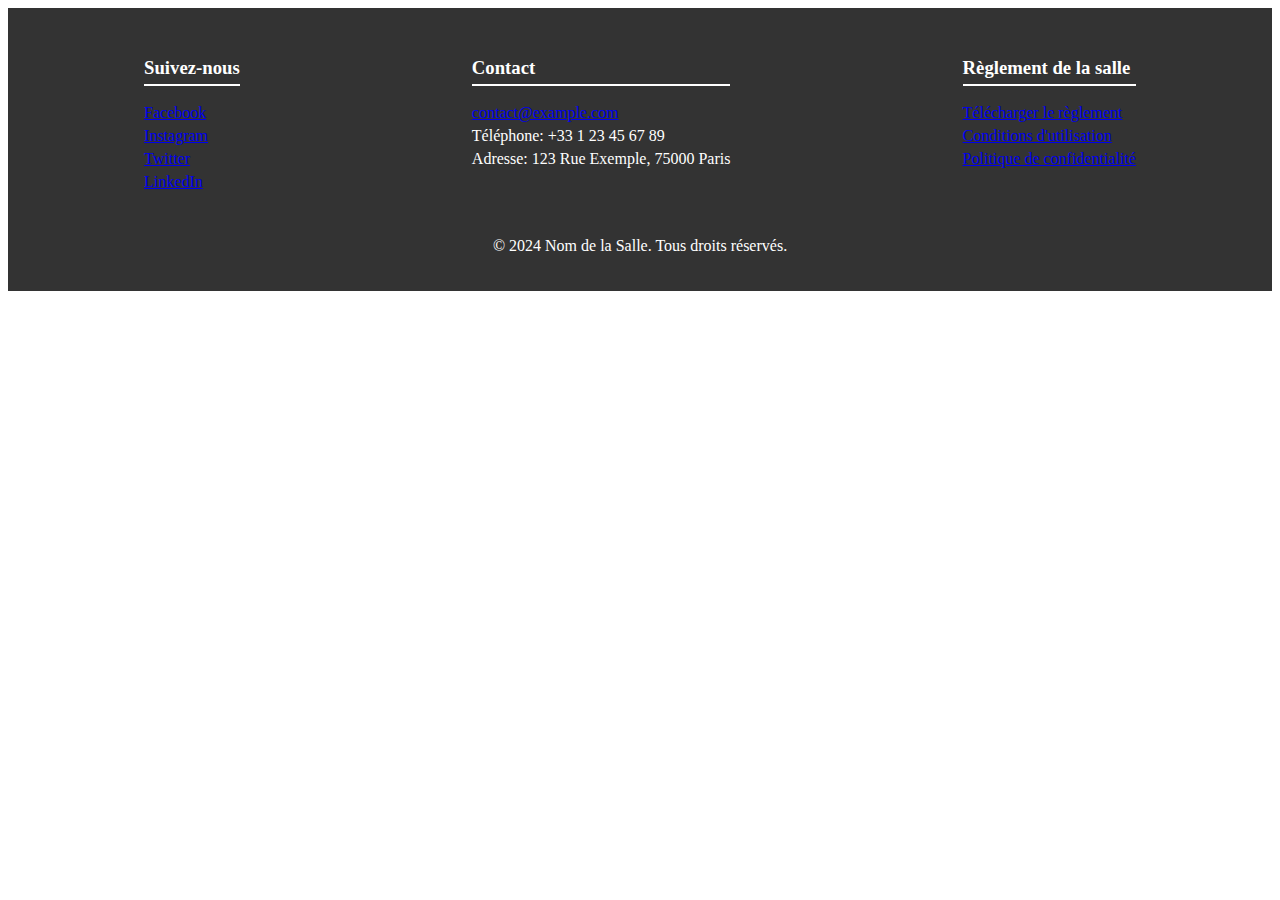
<file: test/index.html>
<!DOCTYPE html>
<html lang="fr">
<head>
    <meta charset="UTF-8">
    <meta name="viewport" content="width=device-width, initial-scale=1.0">
    <link rel="icon" type="image/png" href="../img/sound-on-logo.png" />
    <title>Repas et Boissons - Salle de Concert</title>
    <link rel="stylesheet" href="style.css">
</head>
<footer>
  <div class="footer-container">
      <div class="social-media">
          <h3>Suivez-nous</h3>
          <ul>
              <li><a href="https://www.facebook.com" target="_blank">Facebook</a></li>
              <li><a href="https://www.instagram.com" target="_blank">Instagram</a></li>
              <li><a href="https://www.twitter.com" target="_blank">Twitter</a></li>
              <li><a href="https://www.linkedin.com" target="_blank">LinkedIn</a></li>
          </ul>
      </div>
      
      <div class="contact-info">
          <h3>Contact</h3>
          <ul>
              <li><a href="mailto:contact@example.com">contact@example.com</a></li>
              <li>Téléphone: +33 1 23 45 67 89</li>
              <li>Adresse: 123 Rue Exemple, 75000 Paris</li>
          </ul>
      </div>
      
      <div class="rules">
          <h3>Règlement de la salle</h3>
          <ul>
              <li><a href="reglement.pdf" target="_blank">Télécharger le règlement</a></li>
              <li><a href="#conditions">Conditions d'utilisation</a></li>
              <li><a href="#politique">Politique de confidentialité</a></li>
          </ul>
      </div>
  </div>
  <div class="footer-bottom">
      <p>&copy; 2024 Nom de la Salle. Tous droits réservés.</p>
  </div>
</footer>
</file>
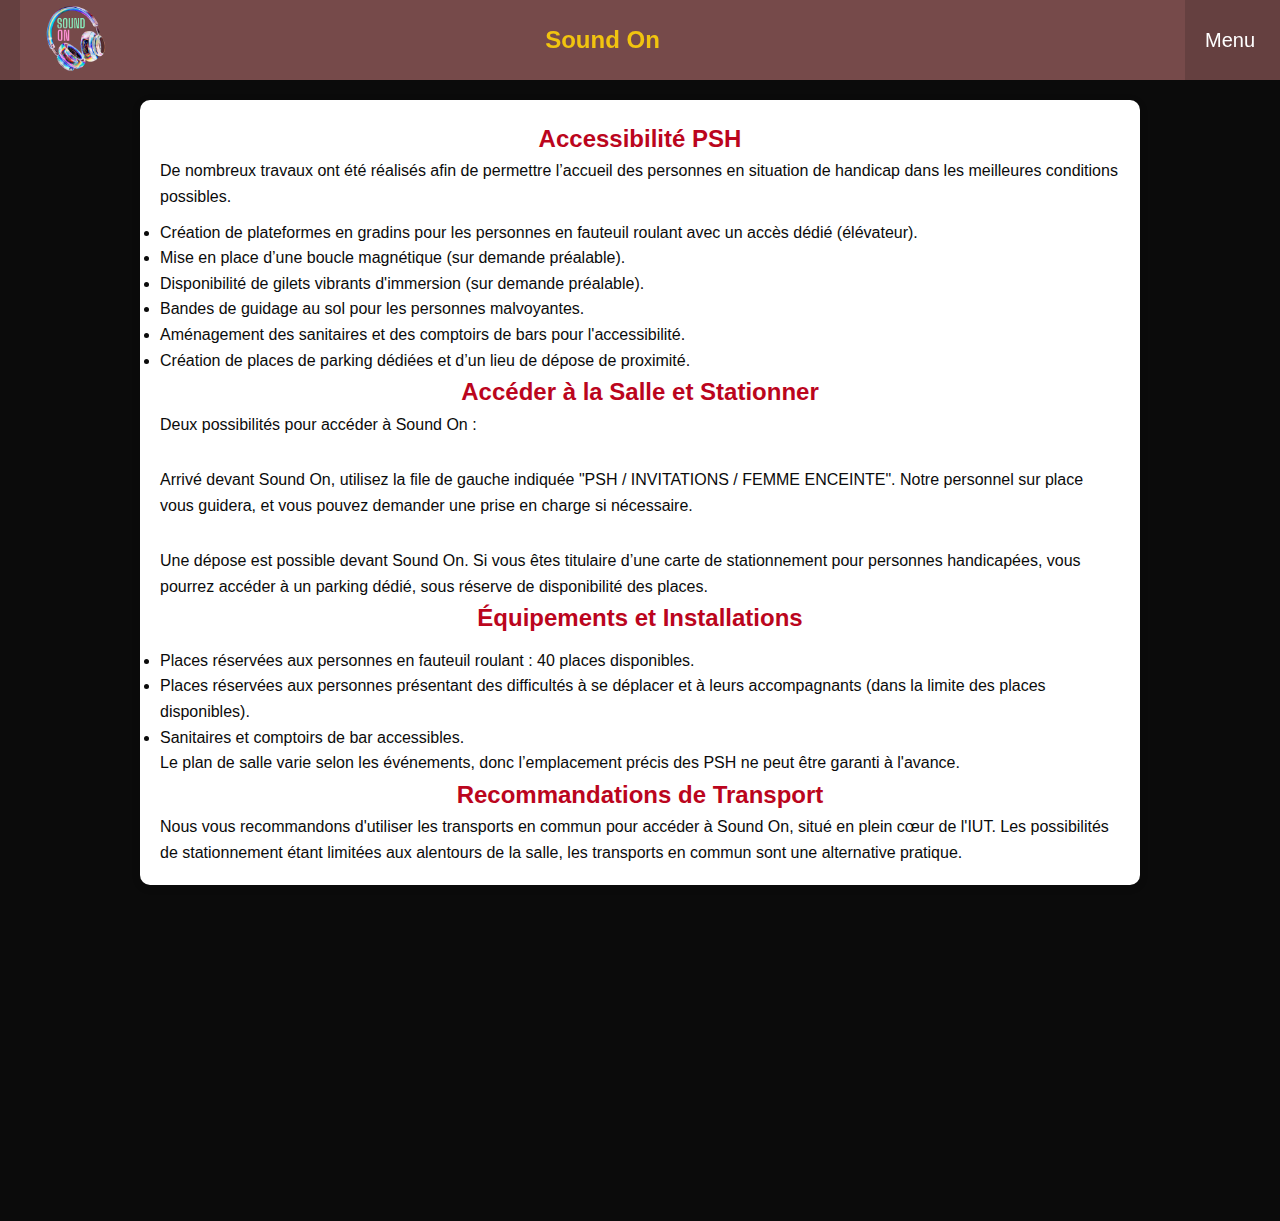
<file: acces/accessibilite-psh.html>
<!DOCTYPE html>
<html lang="fr">
<head>
    <meta charset="UTF-8">
    <meta name="viewport" content="width=device-width, initial-scale=1.0">
    <link rel="icon" type="image/png" href="../img/sound-on-logo.png" />
    <title>Accéder à la Salle</title>
    <link rel="stylesheet" href="../styles/styles-psh.css">
</head>
<body>
    <header class="top-bar">
        <div class="top-bar">
            <div class="logo">
                <a href="index.html">
                    <img src="../img/sound-on-logo.png" alt="SoundOn Logo" id="logo" data-height-percentage="88" />
                </a>
            </div>
            <div class="site-name">
                <h1>Sound On</h1>
            </div>
        </div>
        <div class="navbar">
            <span class="menu-icon" onclick="toggleNav()">Menu</span>
        </div>
        <div id="mySidenav" class="sidenav">
            <a href="javascript:void(0)" class="closebtn" onclick="toggleNav()">&times;</a>
            <div class="category">
                <a href="../index.html" class="category-link">Acceuil</a>
            </div>
            <div class="category">
                <a href="../prog/prog.html" class="category-link">Programmation</a>
                <span class="category-toggle" onclick="toggleSubmenu('submenu1')">▼</span>
                <div id="submenu1" class="submenu">
                    <a href="../prog/prog/cousin_machin.html">-> Cousin Machin</a>
                    <a href="../prog/prog/indochine.html">-> Indochine</a>
                </div>
            </div>
        
            <!-- Catégorie 2 -->
            <div class="category">
                <a href="../salle/acceder_salle.html" class="category-link">Accéder à la salle</a>
            </div>
        
            <!-- Catégorie 3 -->
            <div class="category">
                <a href="accessibilite-psh.html" class="category-link">Accessibilité</a>
            </div>

            <!-- Catégorie 4 -->
            <div class="category">
                <a href="../food/food.html" class="category-link">Food & Bar</a>
            </div>

            <!-- Catégorie 5 -->
            <div class="category">
                <a href="../pdf/reglement.pdf" target="_blank" class="category-link">Réglements</a>
            </div>

            <!-- Catégorie 6 -->
            <div class="category">
                <a href="../contact/contact.html" class="category-link">Contacts</a>
            </div>
        </div>      
    </header>

    <main class="container">
        <!-- Section des informations d'accessibilité -->
        <section class="accessibility-section">
            <h2>Accessibilité PSH</h2>
            <p>De nombreux travaux ont été réalisés afin de permettre l’accueil des personnes en situation de handicap dans les meilleures conditions possibles.</p>
            <ul>
                <li>Création de plateformes en gradins pour les personnes en fauteuil roulant avec un accès dédié (élévateur).</li>
                <li>Mise en place d’une boucle magnétique (sur demande préalable).</li>
                <li>Disponibilité de gilets vibrants d'immersion (sur demande préalable).</li>
                <li>Bandes de guidage au sol pour les personnes malvoyantes.</li>
                <li>Aménagement des sanitaires et des comptoirs de bars pour l'accessibilité.</li>
                <li>Création de places de parking dédiées et d’un lieu de dépose de proximité.</li>
            </ul>
        </section>

        <!-- Section des informations sur l'accès à la salle et le stationnement -->
        <section class="parking-section">
            <h2>Accéder à la Salle et Stationner</h2>
            <p>Deux possibilités pour accéder à Sound On :</p>
            <h3>Accès piéton :</h3>
            <p>Arrivé devant Sound On, utilisez la file de gauche indiquée "PSH / INVITATIONS / FEMME ENCEINTE". Notre personnel sur place vous guidera, et vous pouvez demander une prise en charge si nécessaire.</p>
            
            <h3>Accès par véhicule :</h3>
            <p>Une dépose est possible devant Sound On. Si vous êtes titulaire d’une carte de stationnement pour personnes handicapées, vous pourrez accéder à un parking dédié, sous réserve de disponibilité des places.</p>
        </section>

        <!-- Section des équipements et installations -->
        <section class="equipment-section">
            <h2>Équipements et Installations</h2>
            <ul>
                <li>Places réservées aux personnes en fauteuil roulant : 40 places disponibles.</li>
                <li>Places réservées aux personnes présentant des difficultés à se déplacer et à leurs accompagnants (dans la limite des places disponibles).</li>
                <li>Sanitaires et comptoirs de bar accessibles.</li>
            </ul>
            <p>Le plan de salle varie selon les événements, donc l’emplacement précis des PSH ne peut être garanti à l'avance.</p>
        </section>

        <!-- Section des recommandations de transport -->
        <section class="transport-section">
            <h2>Recommandations de Transport</h2>
            <p>Nous vous recommandons d'utiliser les transports en commun pour accéder à Sound On, situé en plein cœur de l'IUT. Les possibilités de stationnement étant limitées aux alentours de la salle, les transports en commun sont une alternative pratique.</p>
        </section>
    </main>

    <footer>
        <div class="footer-container">
            <div class="social-media">
                <h3>Suivez-nous</h3>
                <ul>
                    <li><a href="https://www.facebook.com" target="_blank">Facebook</a></li>
                    <li><a href="https://www.instagram.com" target="_blank">Instagram</a></li>
                    <li><a href="https://www.tik-tok.com" target="_blank">Tik Tok</a></li>
                </ul>
            </div>
            
            <div class="contact-info">
                <h3>Contact</h3>
                <ul>
                    <li><a href="mailto:contact@SoundOn.fr">contact@SoundON.fr</a></li>
                    <li>Téléphone:  03 68 09 80 80</li>
                    <li>Adresse: 16 Rue de l'Université, 62307 Lens</li>
                </ul>
            </div>
            
            <div class="rules">
                <h3>Liens Utiles</h3>
                <ul>
                    <li><a href="pdf/reglement.pdf" target="_blank">Reglement de la Salle</a></li>
                    <li><a href="contact/contact.html">Nous Contacter</a></li>
                    <li><a href="#politique">FAQ</a></li>
                    <li><a href="#politique">Mentions Légales</a></li>
                </ul>
            </div>
        </div>
        <div class="footer-bottom">
            <p>&copy; 2024 Sound On. Tous droits réservés.</p>
            <p>&copy; Lucas Ternel, Manon Drumez, Nathan Roelofs, Ethan Morel</p>
        </div>
    </footer>
    <script src="../code.js"></script>
</body>
</html>
</file>
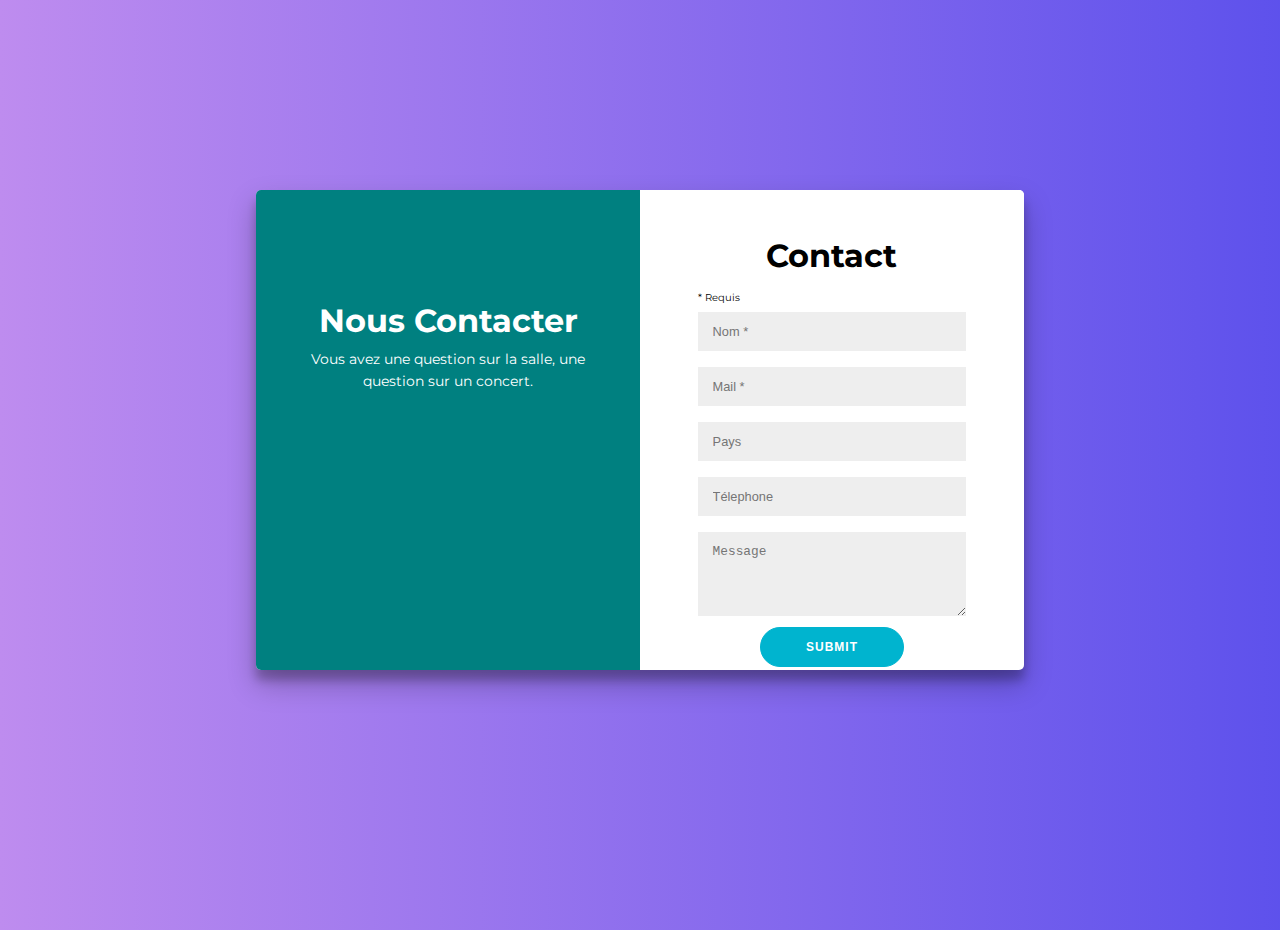
<file: contact/contact.html>
<!DOCTYPE html>
<html lang="fr">
<head>
    <meta charset="UTF-8">
    <meta name="viewport" content="width=device-width, initial-scale=1.0">
    <link rel="icon" type="image/png" href="img/sound-on-logo.png" />
    <title>Sound On</title>
    <link rel="stylesheet" href="../styles/style-contact.css">
</head>

<div class="container">
    <div class="form-container">
      <div class="left-container">
        <div class="left-inner-container">
        <h2>Nous Contacter</h2>
        <p>Vous avez une question sur la salle, une question sur un concert.</p>
      </div>
        </div>
      <div class="right-container">
        <div class="right-inner-container">
          <form action="#">
              <h2 class="lg-view">Contact</h2>
        <h2 class="sm-view">Let's Chat</h2>
             <p>* Requis</p>
              <div class="social-container">
                  <a href="#" class="social"><i class="fab fa-facebook-f"></i></a>
                  <a href="#" class="social"><i class="fab fa-google-plus-g"></i></a>
                  <a href="#" class="social"><i class="fab fa-linkedin-in"></i></a>
              </div>
            <input type="text" placeholder="Nom *"  />
            <input type="email" placeholder="Mail *" />
            <input type="text" placeholder="Pays" />
            <input type="phone" placeholder="Télephone" />
                <textarea rows="4" placeholder="Message"></textarea>
                <button onclick="window.location.href='../index.html';">Submit</button>
            </form>
        </div>
      </div>
      </div>
    </div>
</file>
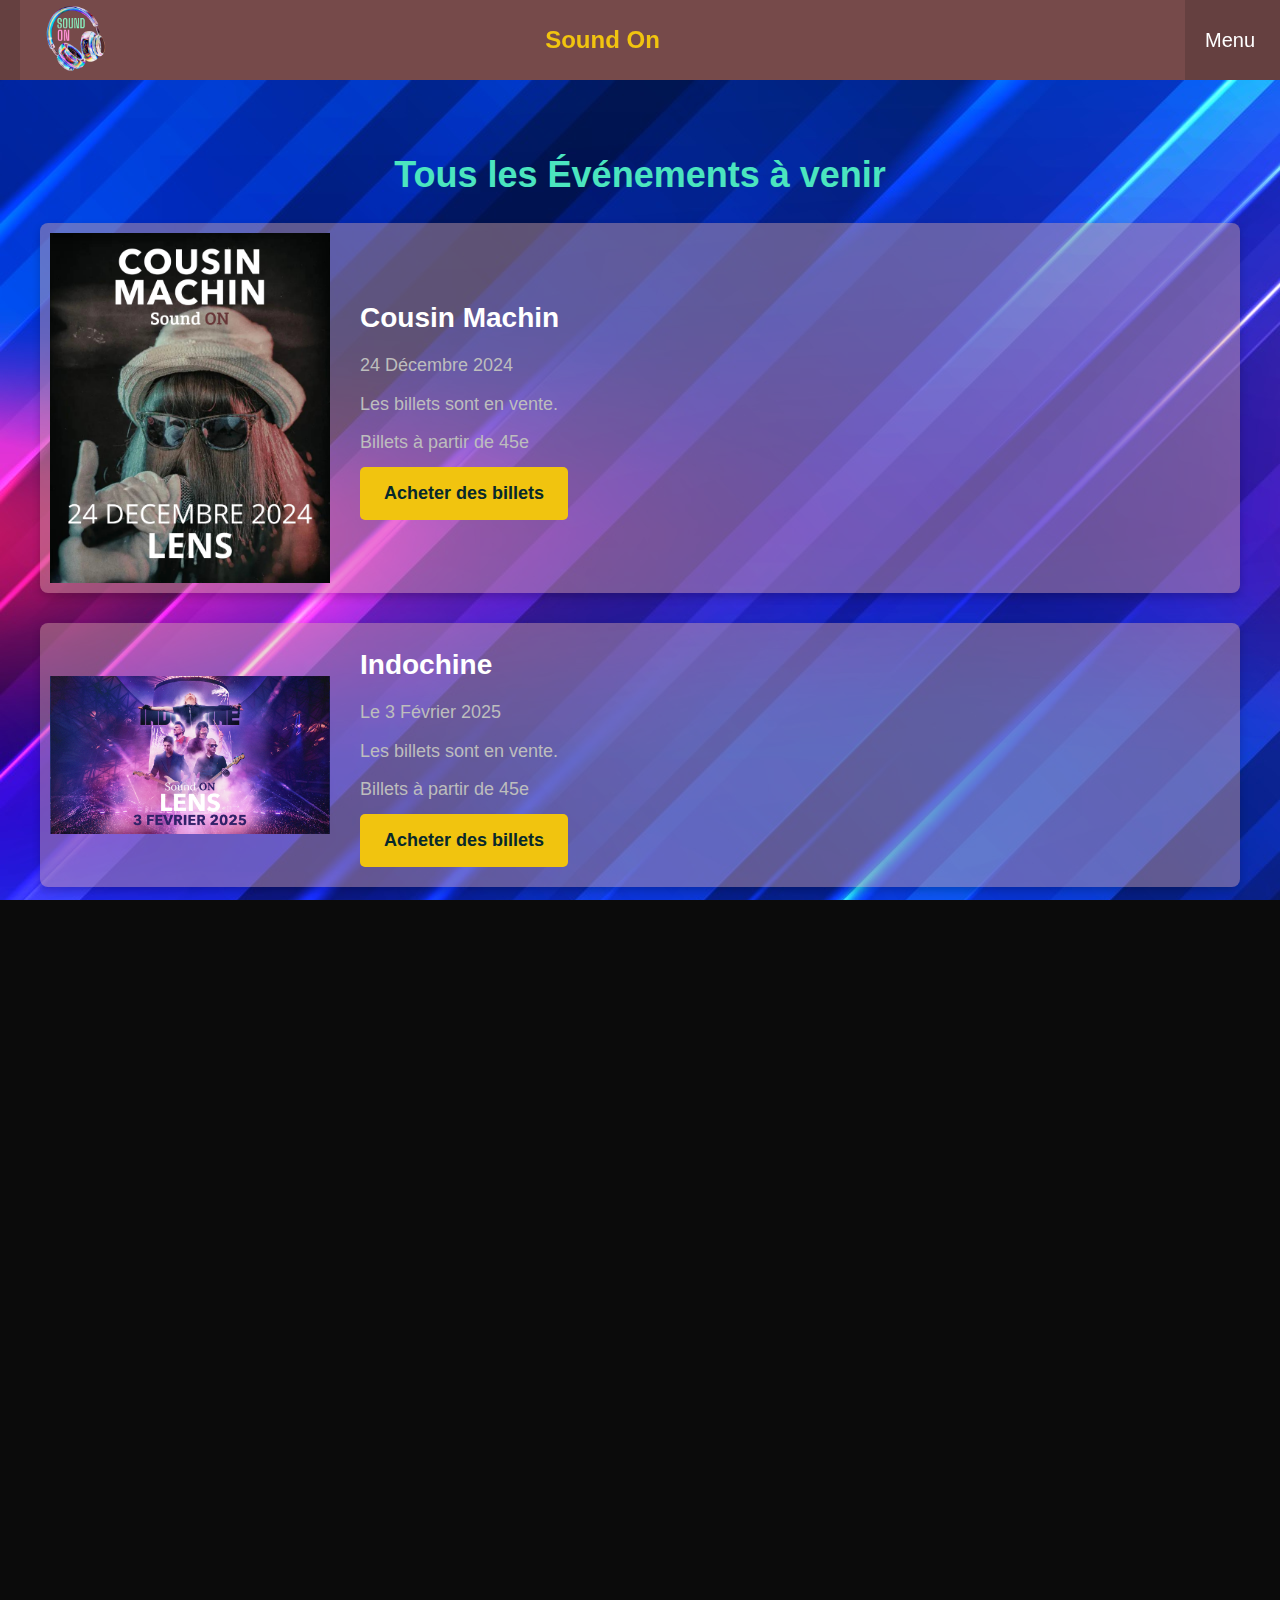
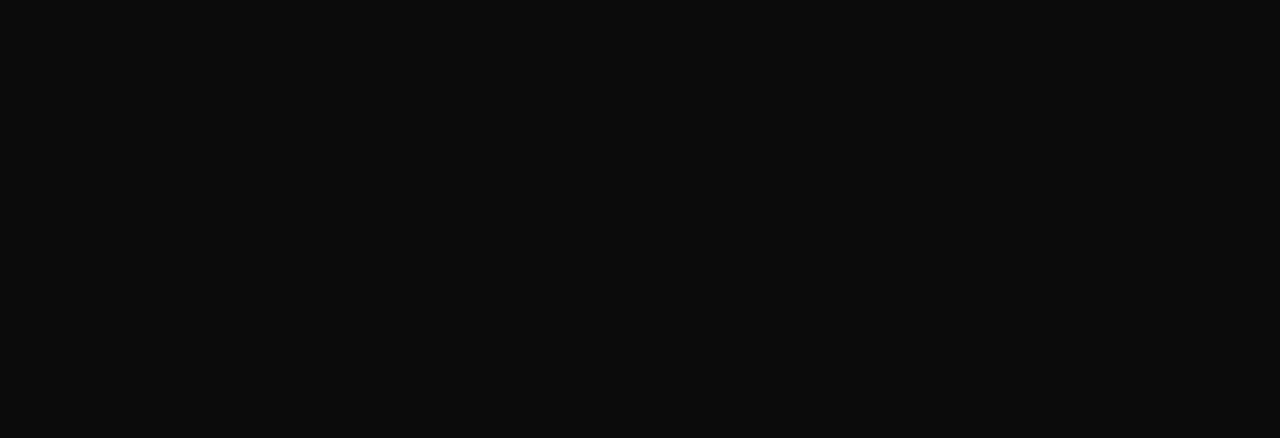
<file: prog/prog.html>
<!DOCTYPE html>
<html lang="fr">
<head>
    <meta charset="UTF-8">
    <meta name="viewport" content="width=device-width, initial-scale=1.0">
    <link rel="icon" type="image/png" href="../img/icon.png" />
    <title>Toute la programmation</title>
    <link rel="stylesheet" href="../styles/style.css">
</head>
<body>
    <header class="top-bar">
        <div class="top-bar">
            <div class="logo">
                <a href="../index.html">
                    <img src="../img/sound-on-logo.png" alt="SoundOn Logo" id="logo" data-height-percentage="88" />
                </a>
            </div>
            <div class="site-name">
                <h1>Sound On</h1>
            </div>
        </div>
        <div class="navbar">
            <span class="menu-icon" onclick="toggleNav()">Menu</span>
        </div>
        <div id="mySidenav" class="sidenav">
            <a href="javascript:void(0)" class="closebtn" onclick="toggleNav()">&times;</a>
            <div class="category">
                <a href="../index.html" class="category-link">Acceuil</a>
            </div>
            <div class="category">
                <a href="../prog/prog.html" class="category-link">Programmation</a>
                <span class="category-toggle" onclick="toggleSubmenu('submenu1')">▼</span>
                <div id="submenu1" class="submenu">
                    <a href="../prog/prog/cousin_machin.html">-> Cousin Machin</a>
                    <a href="../prog/prog/indochine.html">-> Indochine</a>
                </div>
            </div>
        
            <!-- Catégorie 2 -->
            <div class="category">
                <a href="../salle/acceder_salle.html" class="category-link">Accéder à la salle</a>
            </div>
        
            <!-- Catégorie 3 -->
            <div class="category">
                <a href="../acces/accessibilite-psh.html" class="category-link">Accessibilité</a>
            </div>

            <!-- Catégorie 4 -->
            <div class="category">
                <a href="../food/food.html" class="category-link">Food & Bar</a>
            </div>

            <!-- Catégorie 5 -->
            <div class="category">
                <a href="../pdf/reglement.pdf" target="_blank" class="category-link">Réglements</a>
            </div>

            <!-- Catégorie 6 -->
            <div class="category">
                <a href="../contact/contact.html" class="category-link">Contacts</a>
            </div>
        </div>      
    </header>   
    <main>

        <!-- Section des événements à venir -->
        <section class="upcoming-events">
            <br><h2>Tous les Événements à venir</h2>
            <div class="event">
                <div class="event-image">
                    <img src="../img/image3.jpeg" alt="Cousin Machin">
                </div>
                <div class="event-info">
                    <h3>Cousin Machin</h3>
                    <p>24 Décembre 2024</p>
                    <p>Les billets sont en vente.</p>
                    <p>Billets à partir de 45e</p>
                    <a href="prog/cousin_machin.html" class="btn">Acheter des billets</a>
                </div>
            </div>
            <div class="event">
                <div class="event-image">
                    <img src="../img/image1.png" alt="Indochine">
                </div>
                <div class="event-info">
                    <h3>Indochine</h3>
                    <p>Le 3 Février 2025</p>
                    <p>Les billets sont en vente.</p>
                    <p>Billets à partir de 45e</p>
                    <a href="prog/indochine.html" class="btn">Acheter des billets</a>
                </div>
            </div>
            <div class="event annule">
                <div class="event-image">
                    <img src="../img/image0.png" alt="Dua Lipa">
                </div>
                <div class="event-info">
                    <h3>Dua Lipa</h3>
                    <p>Le 15 Février 2025</p>
                    <p>Mise en vente des billets le 15 Novembre 2024.</p>
                    <a href="" class="btn">CONCERT ANNULE</a>
                </div>
            </div>
            <div class="event">
                <div class="event-image">
                    <img src="../img/pg.png" alt="Pierre Garnier">
                </div>
                <div class="event-info">
                    <h3>Pierre Garnier</h3>
                    <p>Le 2 Juin 2025</p>
                    <p>Mise en vente des billets le 10 Janvier 2025.</p>
                    <a href="#" class="btn">Acheter des billets</a>
                </div>
            </div>
            <div class="event">
                <div class="event-image">
                    <img src="../img/1.PNG" alt="Imagine Dragons">
                </div>
                <div class="event-info">
                    <h3>Imagine Dragons</h3>
                    <p>Le 23 Juillet 2025</p>
                    <p>Mise en vente des billets le 10 Janvier 2025.</p>
                    <a href="#" class="btn">Acheter des billets</a>
                </div>
            </div>
        </section>

    </main>
    
    <!-- Pied de page -->
    <footer>
        <div class="footer-container">
            <div class="social-media">
                <h3>Suivez-nous</h3>
                <ul>
                    <li><a href="https://www.facebook.com" target="_blank">Facebook</a></li>
                    <li><a href="https://www.instagram.com" target="_blank">Instagram</a></li>
                    <li><a href="https://www.tik-tok.com" target="_blank">Tik Tok</a></li>
                </ul>
            </div>
            
            <div class="contact-info">
                <h3>Contact</h3>
                <ul>
                    <li><a href="mailto:contact@SoundOn.fr">contact@SoundON.fr</a></li>
                    <li>Téléphone: 03 68 09 80 80</li>
                    <li>Adresse: 16 Rue de l'Université, 62307 Lens</li>
                </ul>
            </div>
            
            <div class="rules">
                <h3>Liens Utiles</h3>
                <ul>
                    <li><a href="../pdf/reglement.pdf" target="_blank">Reglement de la Salle</a></li>
                    <li><a href="../contact/contact.html">Nous Contacter</a></li>
                    <li><a href="#">FAQ</a></li>
                    <li><a href="#">Mentions Légales</a></li>
                </ul>
            </div>
        </div>
        <div class="footer-bottom">
            <p>&copy; 2024 Sound On. Tous droits réservés.</p>
            <p>&copy; Lucas Ternel, Manon Drumez, Nathan Roelofs, Ethan Morel</p>
        </div>
    </footer>
    <script src="../code.js"></script>
</body>
</html>
</file>
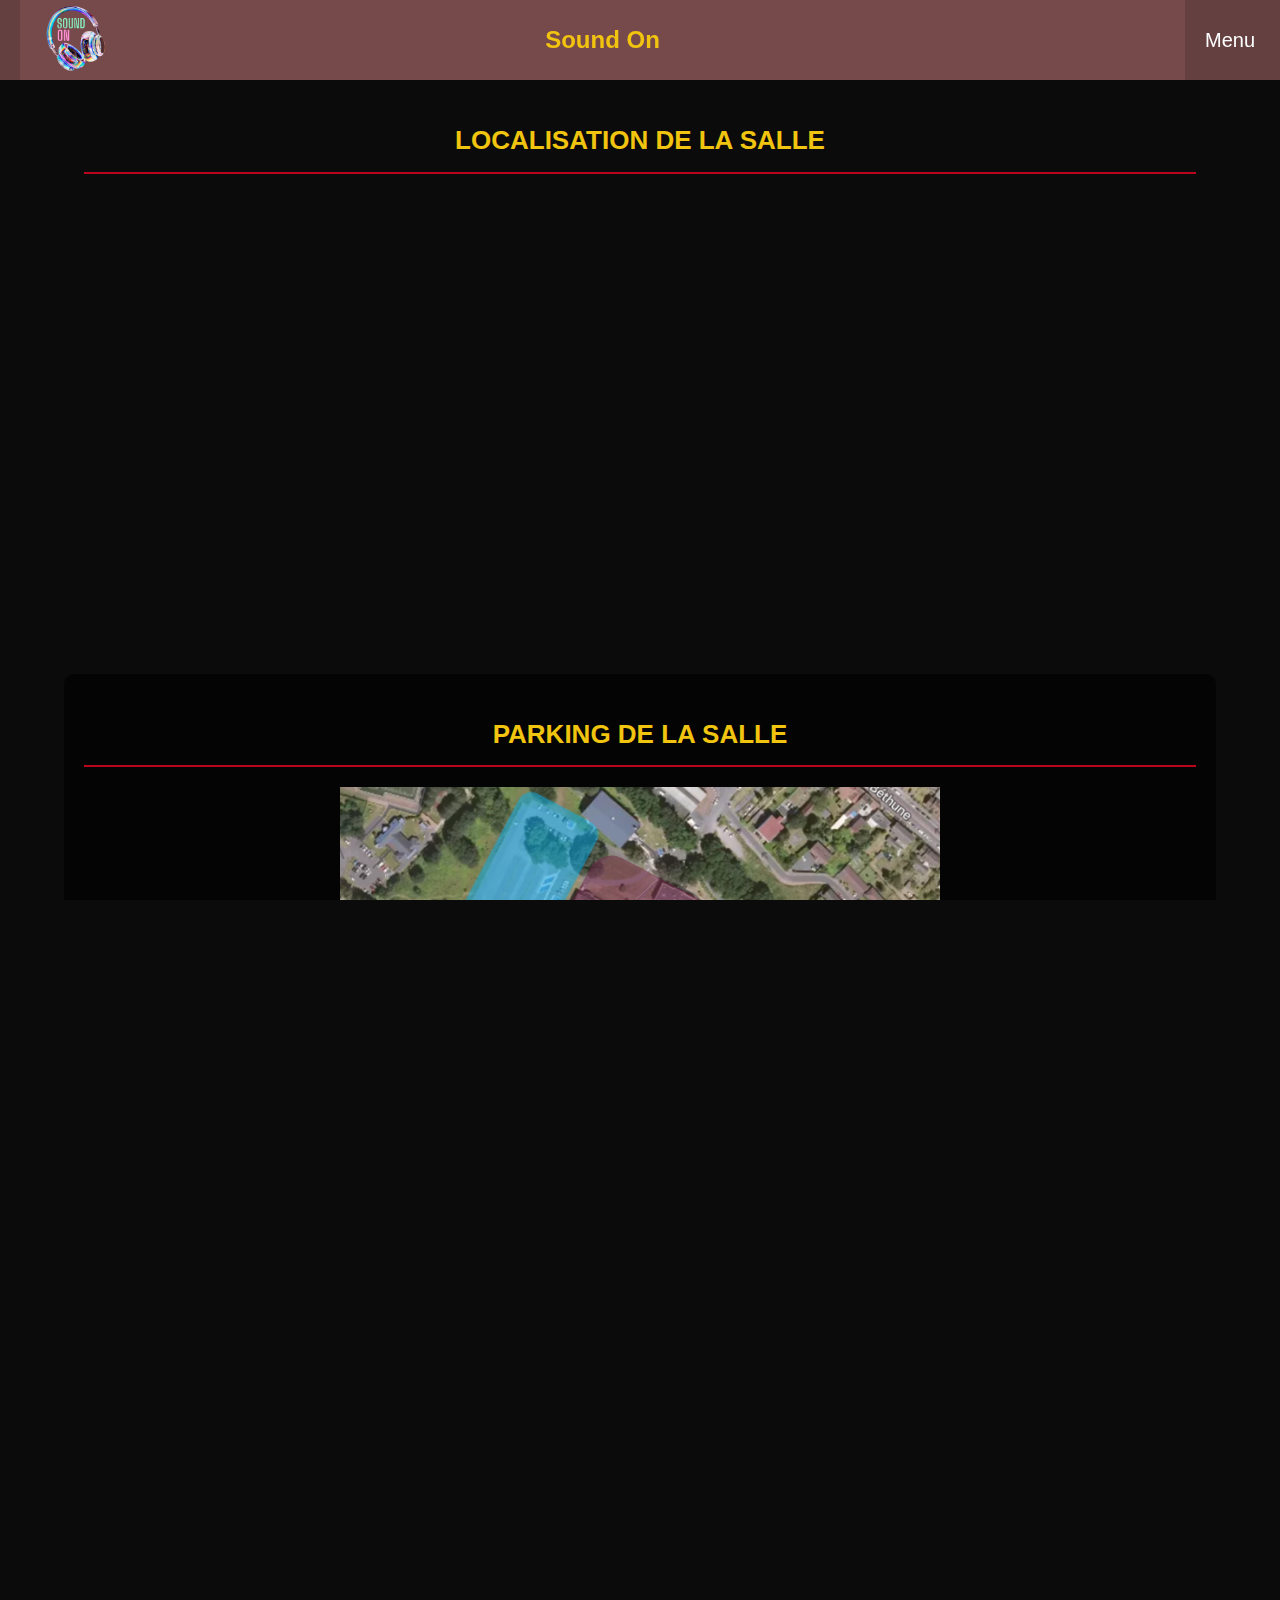
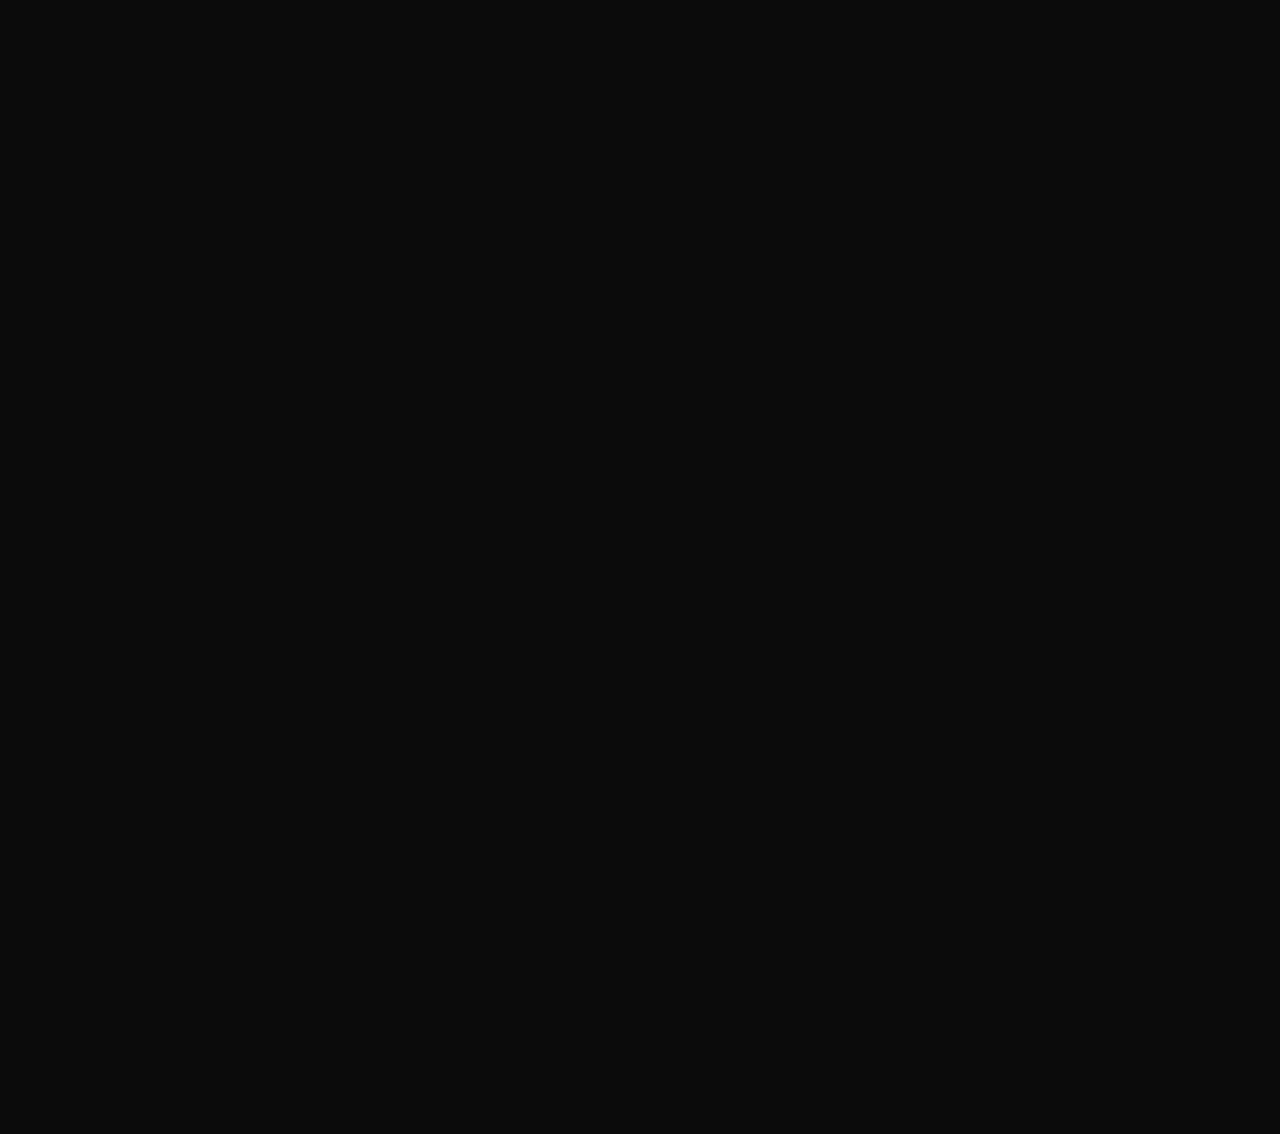
<file: salle/acceder_salle.html>
<!DOCTYPE html>
<html lang="fr">
<head>
    <meta charset="UTF-8">
    <meta name="viewport" content="width=device-width, initial-scale=1.0">
    <link rel="icon" type="image/png" href="../img/sound-on-logo.png" />
    <title>Accéder à la Salle</title>
    <link rel="stylesheet" href="../styles/style_salle.css">
</head>
<body>
    <header class="top-bar">
        <div class="top-bar">
            <div class="logo">
                <a href="../index.html">
                    <img src="../img/sound-on-logo.png" alt="SoundOn Logo" id="logo" data-height-percentage="88" />
                </a>
            </div>
            <div class="site-name">
                <h1>Sound On</h1>
            </div>
        </div>
        <div class="navbar">
            <span class="menu-icon" onclick="toggleNav()">Menu</span>
        </div>
        <div id="mySidenav" class="sidenav">
            <a href="javascript:void(0)" class="closebtn" onclick="toggleNav()">&times;</a>
            <div class="category">
                <a href="../index.html" class="category-link">Acceuil</a>
            </div>
            <div class="category">
                <a href="../prog/prog.html" class="category-link">Programmation</a>
                <span class="category-toggle" onclick="toggleSubmenu('submenu1')">▼</span>
                <div id="submenu1" class="submenu">
                    <a href="../prog/prog/cousin_machin.html">-> Cousin Machin</a>
                    <a href="../prog/prog/indochine.html">-> Indochine</a>
                </div>
            </div>
        
            <!-- Catégorie 2 -->
            <div class="category">
                <a href="acceder_salle.html" class="category-link">Accéder à la salle</a>
            </div>
        
            <!-- Catégorie 3 -->
            <div class="category">
                <a href="../acces/accessibilite-psh.html" class="category-link">Accessibilité</a>
            </div>

            <!-- Catégorie 4 -->
            <div class="category">
                <a href="../food/food.html" class="category-link">Food & Bar</a>
            </div>

            <!-- Catégorie 5 -->
            <div class="category">
                <a href="../pdf/reglement.pdf" target="_blank" class="category-link">Réglements</a>
            </div>

            <!-- Catégorie 6 -->
            <div class="category">
                <a href="../contact/contact.html" class="category-link">Contacts</a>
            </div>
        </div>      
    </header>   

    <main class="container">
        <!-- Section de la carte Google -->
        <section class="map-section">
            <h2>Localisation de la Salle</h2>
            <div class="map-container">
                <iframe
                    src="https://www.google.com/maps/embed?pb=!1m18!1m12!1m3!1d2541.1622796871093!2d2.805368776359101!3d50.43807788825471!2m3!1f0!2f0!3f0!3m2!1i1024!2i768!4f13.1!3m3!1m2!1s0x47dd308a7c58a0ef%3A0xf3d8ea1d73a955e!2sIUT%20de%20Lens%20-%20Universite%20d&#39;Artois!5e0!3m2!1sfr!2sfr!4v1728833145772!5m2!1sfr!2sfr"
                    width="100%" height="100%" style="border:0;" allowfullscreen="" loading="lazy">
                </iframe>
            </div>
        </section>
        <section class="parking-section">
            <h2>Parking de la Salle</h2>
            <div class="parking-line-contenair">
                <!-- En voiture -->
                <div class="parking">
                    <img src="../img/parking/parking salle.jpg" alt="Parking de la salle" class="parking-image"> 
                    <div class="parking-info">
                        <div class="public-parking">
                            <h3>Parking Public (Réservé au Public du Concert)</h3>
                            <p>Le parking principal, situé à l'entrée de la salle de concert, sera entièrement réservé au public pendant l'événement. Ce parking de surface est suffisamment grand pour accueillir les spectateurs.</p>
                            <p><strong>Accès :</strong> Le parking public sera bien signalé à l'arrivée. Il est directement accessible sans autorisation spécifique pour le public. Des agents seront présents pour guider les voitures vers les places disponibles.</p>
                            <p><strong>Proximité :</strong> Le parking est situé à quelques mètres de l'entrée principale de la salle de concert, garantissant un accès facile.</p>
                            <p><strong>Accessibilité :</strong> Des places de stationnement sont réservées pour les personnes à mobilité réduite, situées près de l'entrée principale.</p>
                        </div>
                        <div class="staff-parking">
                            <h3>Parking du Personnel (Réservé aux Artistes et à l'Équipe)</h3>
                            <p>Un parking secondaire, situé à proximité des coulisses et des accès techniques de la salle, est exclusivement réservé aux artistes et au personnel technique.</p>
                            <p><strong>Accès :</strong> Le parking est sécurisé et nécessite une autorisation spéciale ou un badge pour accéder. Les membres de l’équipe technique et les artistes doivent présenter leur identification à l’entrée.</p>
                            <p><strong>Proximité des coulisses :</strong> Ce parking est à proximité directe des accès aux coulisses pour faciliter le déplacement du matériel et des équipes.</p>
                        </div>
                    </div>
                </div>
            </div>
        </section>
        <!-- Section des lignes de bus -->
        <section class="bus-section">
            <h2>Accès en Bus</h2>
            <div class="bus-details">
                <!-- Ligne de bus 1 -->
                <div class="bus-line-container">
                    <a href="https://s3.cloud.actigraph.com/tadao/upload/Fiches-horaires/HIVER/Ligne13.pdf?AWSAccessKeyId=tadao&Expires=1729115999&Signature=qdjX%2FvoU4s%2FE3mDQvM70s2Omirs%3D" target="_blank">
                        <img src="../img/bus/13.png" alt="Ligne de Bus 13" class="bus-line-image">
                    </a>
                    <p>Ligne de Bus 13 : Arrêt => IUT</p>
                </div>
                <!-- Ligne de bus 2 -->
                <div class="bus-line-container">
                    <a href="https://s3.cloud.actigraph.com/tadao/upload/Fiches-horaires/HIVER/Ligne18.pdf?AWSAccessKeyId=tadao&Expires=1729115999&Signature=qZoLPnrsojFVsn15YRIVc5mzxU8%3D" target="_blank">
                        <img src="../img/bus/18.png" alt="Ligne de Bus 18" class="bus-line-image">
                    </a>
                    <p>Ligne de Bus 18 : Arrêt => IUT NORD</p>
                </div>
                <!-- Ligne de bus 3 -->
                <div class="bus-line-container">
                    <a href="https://s3.cloud.actigraph.com/tadao/upload/Fiches-horaires/HIVER/Ligne18exp.pdf?AWSAccessKeyId=tadao&Expires=1729115999&Signature=g9%2BpfzmmWp5Y%2Bk2ZMTyqwM8l0QQ%3D" target="_blank">
                        <img src="../img/bus/18EXP.png" alt="Ligne de Bus 18 Express" class="bus-line-image">
                    </a>
                    <p>Ligne de Bus 18 Express : Arrêt => IUT NORD</p>
                </div>
                <!-- Ligne de bus 4 -->
                <div class="bus-line-container">
                    <a href="https://s3.cloud.actigraph.com/tadao/upload/Fiches-horaires/HIVER/Ligne22.pdf?AWSAccessKeyId=tadao&Expires=1729115999&Signature=BatEambynS9UOgqGirw95Ppt35U%3D" target="_blank">
                        <img src="../img/bus/22.png" alt="Ligne de Bus 22" class="bus-line-image">
                    </a>
                    <p>Ligne de Bus 22 : Arrêt => IUT NORD</p>
                </div>
                <!-- Ligne de bus 5 -->
                <div class="bus-line-container">
                    <a href="https://s3.cloud.actigraph.com/tadao/upload/Fiches-horaires/HIVER/Ligne41.pdf?AWSAccessKeyId=tadao&Expires=1729115999&Signature=XeWEUHTmTbvirfHvzDCjk1XOM58%3D" target="_blank">
                        <img src="../img/bus/41.png" alt="Ligne de Bus 41" class="bus-line-image">
                    </a>
                    <p>Ligne de Bus 41 : Arrêt => IUT</p>
                </div>
            </div>
        </section>

        <!-- Section des autres moyens de transport -->
        <section class="other-transport-section">
            <h2>Autres Moyens de Transport</h2>
            <div class="other-transport-details">
                <!-- En voiture -->
                <div class="other-transport">
                    <h3>En Voiture</h3>
                    <p>Parking gratuit disponible à côté de la salle.</p>
                    <p>Adresse : 123 Rue de la Musique, 75000 Paris</p>
                </div>

                <!-- En vélo -->
                <div class="other-transport">
                    <h3>En Vélo</h3>
                    <p>Stations de vélos en libre-service disponibles à proximité de la salle.</p>
                </div>

                <!-- En Taxi -->
                <div class="other-transport">
                    <h3>En Taxi</h3>
                    <p>Les taxis peuvent vous déposer directement devant l'entrée principale de la salle.</p>
                </div>
            </div>
        </section>
    </main>

    <footer>
        <div class="footer-container">
            <div class="social-media">
                <h3>Suivez-nous</h3>
                <ul>
                    <li><a href="https://www.facebook.com" target="_blank">Facebook</a></li>
                    <li><a href="https://www.instagram.com" target="_blank">Instagram</a></li>
                    <li><a href="https://www.tik-tok.com" target="_blank">Tik Tok</a></li>
                </ul>
            </div>
            
            <div class="contact-info">
                <h3>Contact</h3>
                <ul>
                    <li><a href="mailto:contact@SoundOn.fr">contact@example.com</a></li>
                    <li>Téléphone: +33 1 23 45 67 89</li>
                    <li>Adresse: 123 Rue Exemple, 75000 Paris</li>
                </ul>
            </div>
            
            <div class="rules">
                <h3>Liens Utiles</h3>
                <ul>
                    <li><a href="pdf/reglement.pdf" target="_blank">Reglement de la Salle</a></li>
                    <li><a href="contact/contact.html">Nous Contacter</a></li>
                    <li><a href="#politique">FAQ</a></li>
                    <li><a href="#politique">Mentions Légales</a></li>
                </ul>
            </div>
        </div>
        <div class="footer-bottom">
            <p>&copy; 2024 Sound On. Tous droits réservés.</p>
            <p>&copy; Lucas Ternel, Manon Drumez, Nathan Roelofs, Ethan Morel</p>
        </div>
    </footer>
    <script src="../code.js"></script>
</body>
</html>
</file>
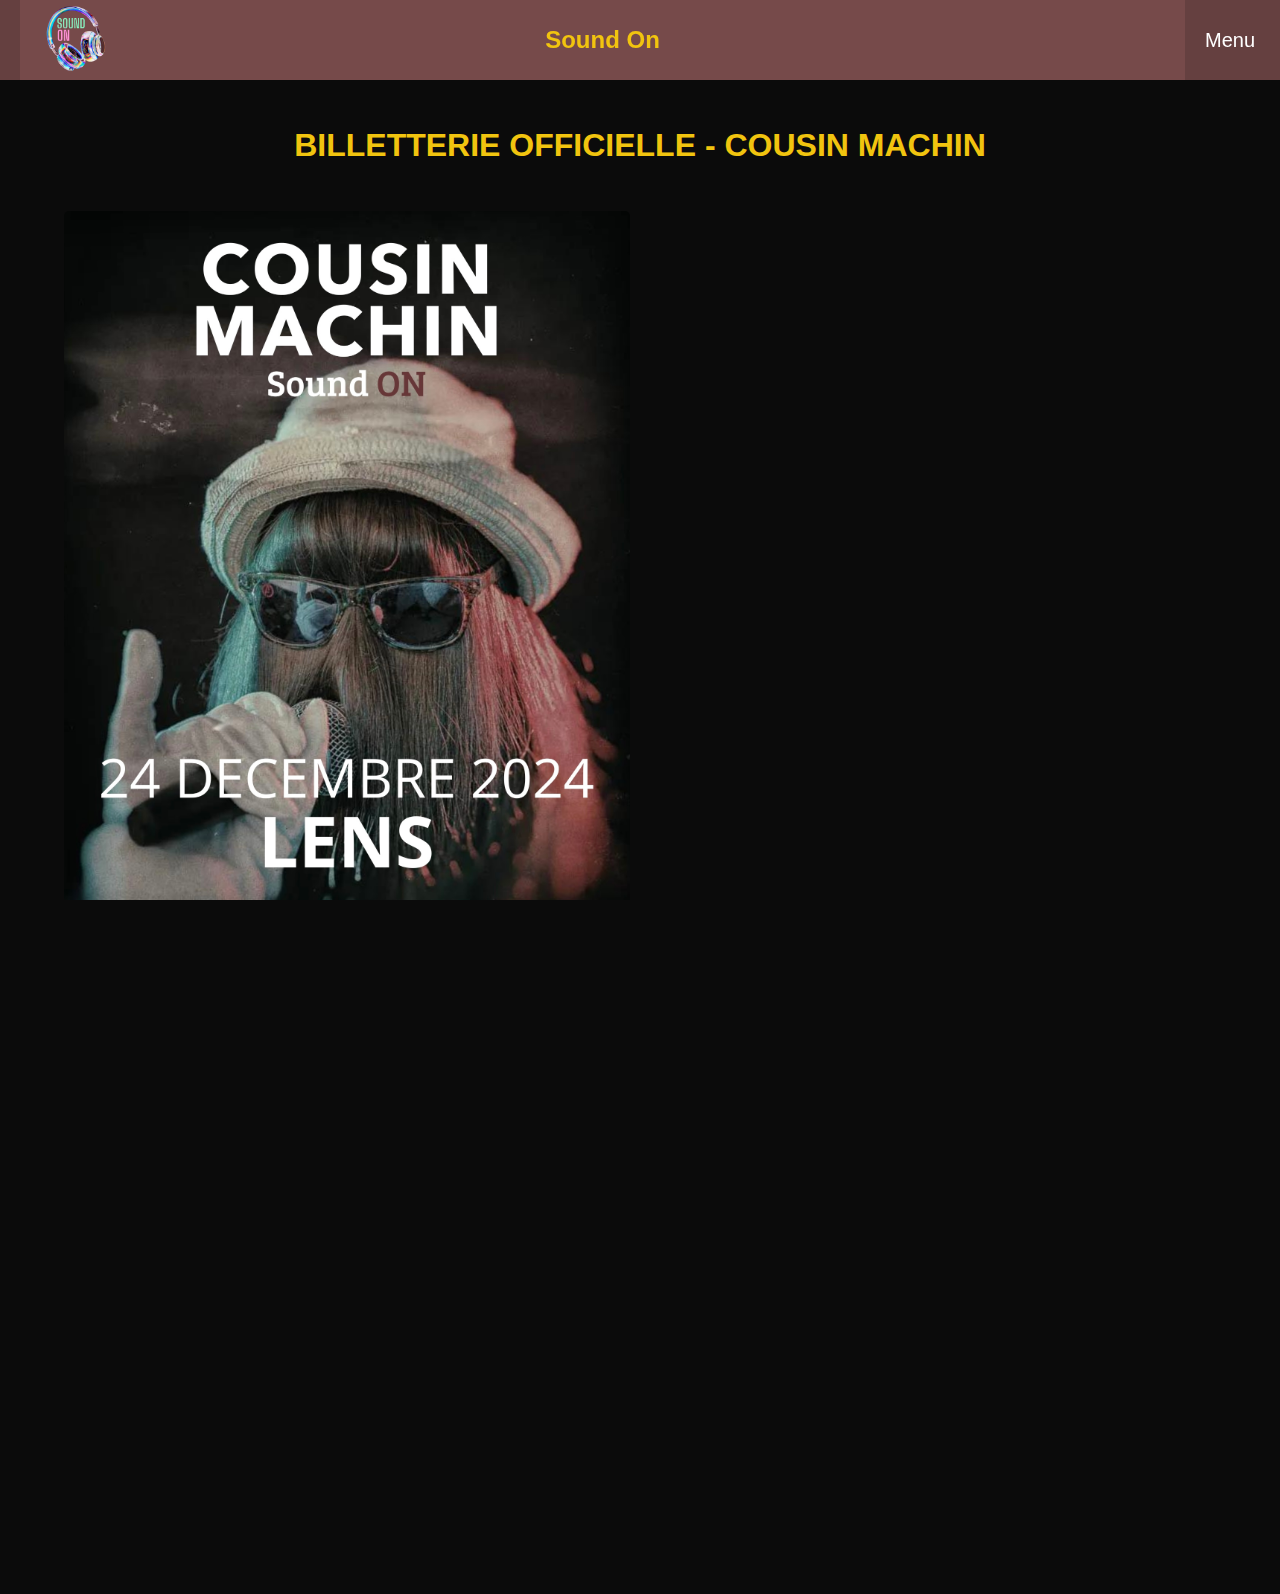
<file: prog/prog/cousin_machin.html>
<!DOCTYPE html>
<html lang="fr">
<head>
    <meta charset="UTF-8">
    <meta name="viewport" content="width=device-width, initial-scale=1.0">
    <link rel="icon" type="image/png" href="../../img/sound-on-logo.png" />
    <title>Cousin Machin</title>
    <link rel="stylesheet" href="../../styles/style_prog.css">

</head>
<body>
    <header class="top-bar">
        <div class="top-bar">
            <div class="logo">
                <a href="../../index.html">
                    <img src="../../img/sound-on-logo.png" alt="SoundOn Logo" id="logo" data-height-percentage="88" />
                </a>
            </div>
            <div class="site-name">
                <h1>Sound On</h1>
            </div>
        </div>
        <div class="navbar">
            <span class="menu-icon" onclick="toggleNav()">Menu</span>
        </div>
        <div id="mySidenav" class="sidenav">
            <a href="javascript:void(0)" class="closebtn" onclick="toggleNav()">&times;</a>
            <div class="category">
                <a href="../../index.html" class="category-link">Acceuil</a>
            </div>
            <div class="category">
                <a href="../prog.html" class="category-link">Programmation</a>
                <span class="category-toggle" onclick="toggleSubmenu('submenu1')">▼</span>
                <div id="submenu1" class="submenu">
                    <a href="cousin_machin.html">-> Cousin Machin</a>
                    <a href="indochine.html">-> Indochine</a>
                </div>
            </div>
        
            <!-- Catégorie 2 -->
            <div class="category">
                <a href="../salle/acceder_salle.html" class="category-link">Accéder à la salle</a>
            </div>
        
            <!-- Catégorie 3 -->
            <div class="category">
                <a href="../../acces/accessibilite-psh.html" class="category-link">Accessibilité</a>
            </div>

            <!-- Catégorie 4 -->
            <div class="category">
                <a href="../../food/food.html" class="category-link">Food & Bar</a>
            </div>

            <!-- Catégorie 5 -->
            <div class="category">
                <a href="../../pdf/reglement.pdf" target="_blank" class="category-link">Réglements</a>
            </div>

            <!-- Catégorie 6 -->
            <div class="category">
                <a href="../../contact/contact.html" class="category-link">Contacts</a>
            </div>
        </div>      
    </header>     
    <main>
    
        <div class="container">
            <h1>BILLETTERIE OFFICIELLE - COUSIN MACHIN</h1>
            <div class="billetterie-section">
                <!-- Image de l'événement -->
                <div class="billetterie-image">
                    <img src="../../img/image3.jpeg" alt="COUSIN MACHIN">
                </div>
    
                <!-- Intégration iframe Billetweb -->
                <div class="iframe-container">
                    <iframe 
                        src="https://www.billetweb.fr/shop.php?event=cousin-machin-en-concert" frameborder="0" allowfullscreen = "true">
                    </iframe>
                </div>
            </div>
    
        </div>
        <section class="event-details-section">
            <div class="event-detail">
                <div class="icon-container">
                    <img src="../../img/map.svg" alt="Location Icon" class="icon">
                </div>
                <div class="detail-text">
                    <h3>Lieu de l'événement</h3>
                    <p>Amphithéatre MMI<br>
                    16 Rue de l'Université<br>
                    62307 - Lens | France
                    </p>
                </div>
            </div>

            <div class="event-detail">
                <div class="icon-container">
                    <img src="../../img/horloge.svg" alt="Time Icon" class="icon">
                </div>
                <div class="detail-text">
                    <h3>Horaires</h3>
                    <p>COUSIN MACHIN<br>
                    Combos : 17h00 <br>
                    Ouverture : 18h30<br>
                    Show : 19h30
                    </p>
                </div>
            </div>

            <div class="event-detail">
                <div class="icon-container">
                    <img src="../../img/question.svg" alt="Help Icon" class="icon">
                </div>
                <div class="detail-text">
                    <h3>Un problème pour obtenir vos tickets ?</h3>
                    <p>Contactez-nous par mail à l'adresse suivante : contact@SoundON.fr<br>
                    ou par téléphone au : 03 68 09 80 80
                    </p>
                </div>
            </div>
        </section>
    </main>

    <!-- Pied de page -->
    <footer>
        <div class="footer-container">
            <div class="social-media">
                <h3>Suivez-nous</h3>
                <ul>
                    <li><a href="https://www.facebook.com" target="_blank">Facebook</a></li>
                    <li><a href="https://www.instagram.com" target="_blank">Instagram</a></li>
                    <li><a href="https://www.tik-tok.com" target="_blank">Tik Tok</a></li>
                </ul>
            </div>
            
            <div class="contact-info">
                <h3>Contact</h3>
                <ul>
                    <li><a href="mailto:contact@SoundOn.fr">contact@SoundON.fr</a></li>
                    <li>Téléphone: 03 68 09 80 80</li>
                    <li>Adresse: 16 Rue de l'Université, 62307 Lens</li>
                </ul>
            </div>
            
            <div class="rules">
                <h3>Liens Utiles</h3>
                <ul>
                    <li><a href="pdf/reglement.pdf" target="_blank">Reglement de la Salle</a></li>
                    <li><a href="contact/contact.html">Nous Contacter</a></li>
                    <li><a href="#politique">FAQ</a></li>
                    <li><a href="#politique">Mentions Légales</a></li>
                </ul>
            </div>
        </div>
        <div class="footer-bottom">
            <p>&copy; 2024 Sound On. Tous droits réservés.</p>
            <p>&copy; Lucas Ternel, Manon Drumez, Nathan Roelofs, Ethan Morel</p>
        </div>
    </footer>
    <script src="../../code.js"></script>
</body>
</html>
</file>
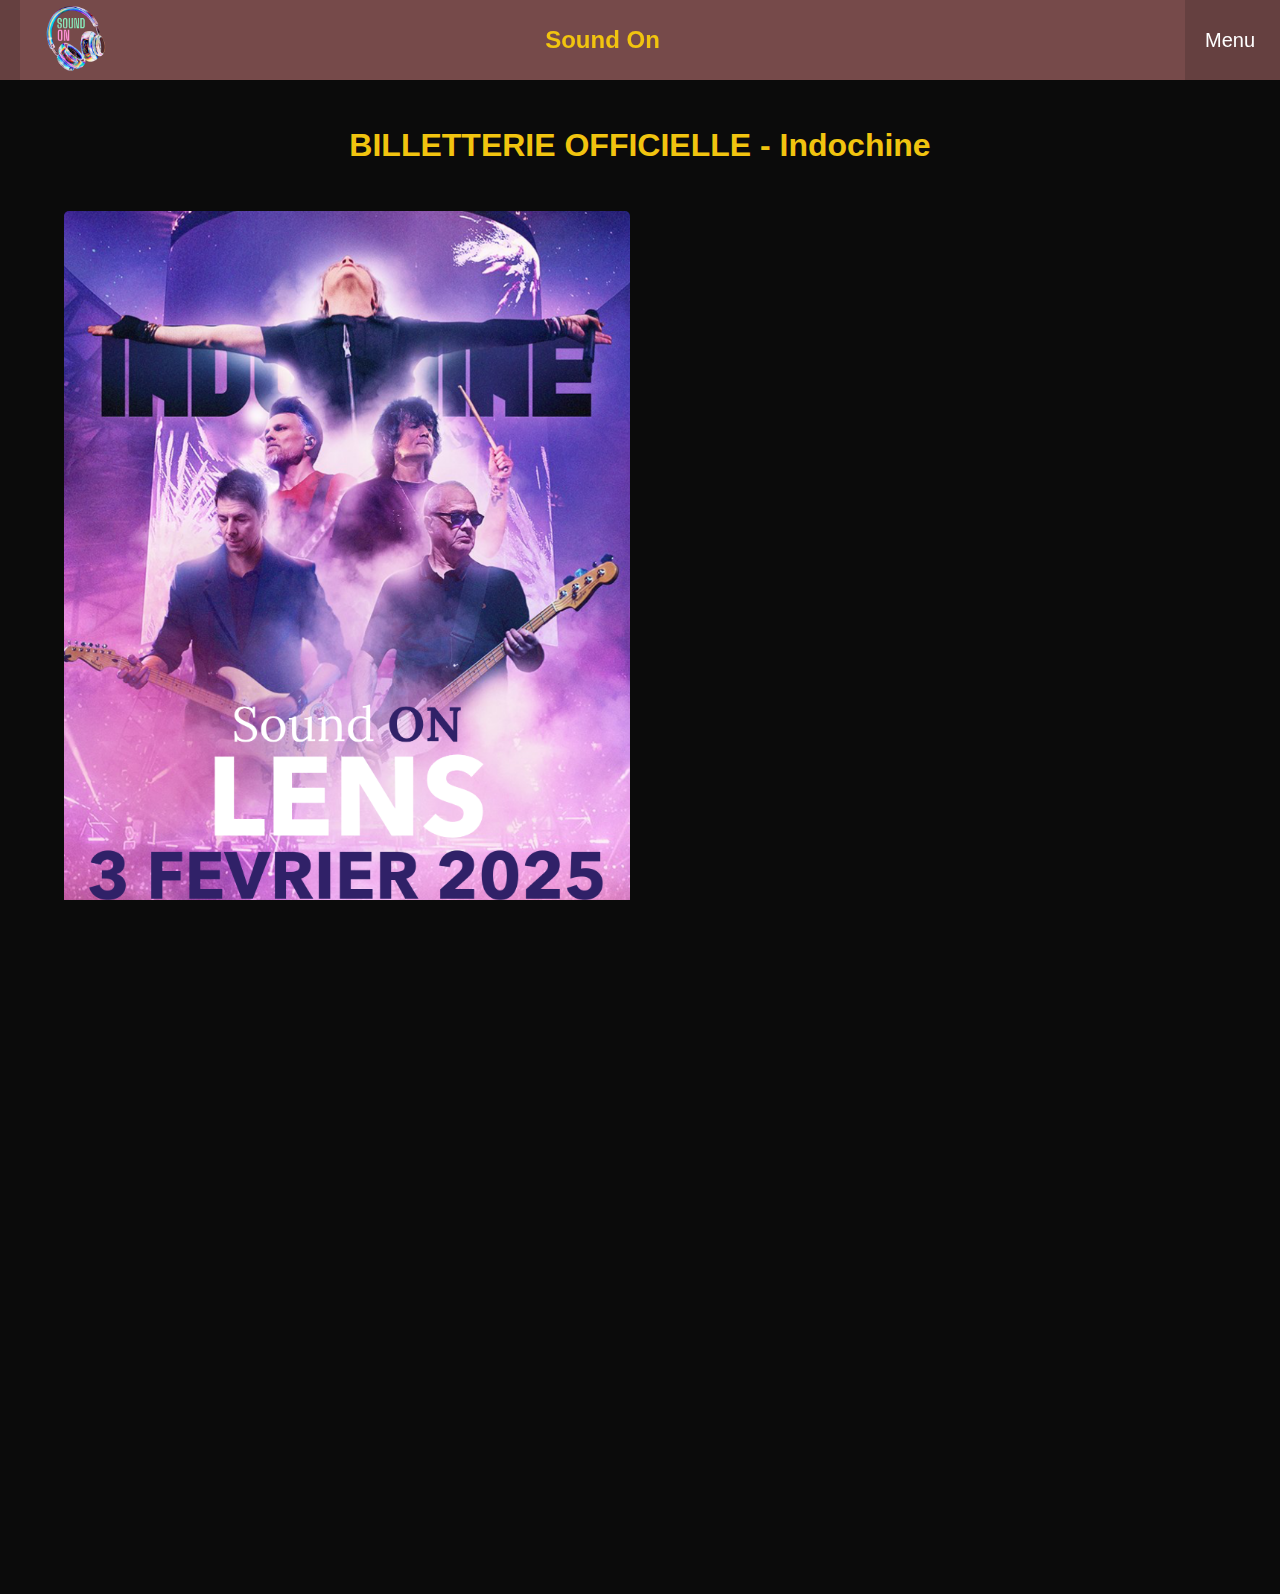
<file: prog/prog/indochine.html>
<!DOCTYPE html>
<html lang="fr">
<head>
    <meta charset="UTF-8">
    <meta name="viewport" content="width=device-width, initial-scale=1.0">
    <link rel="icon" type="image/png" href="../../img/sound-on-logo.png" />
    <title>Indochine</title>
    <link rel="stylesheet" href="../../styles/style_prog.css">

</head>
<body>
    <header class="top-bar">
        <div class="top-bar">
            <div class="logo">
                <a href="../../index.html">
                    <img src="../../img/sound-on-logo.png" alt="SoundOn Logo" id="logo" data-height-percentage="88" />
                </a>
            </div>
            <div class="site-name">
                <h1>Sound On</h1>
            </div>
        </div>
        <div class="navbar">
            <span class="menu-icon" onclick="toggleNav()">Menu</span>
        </div>
        <div id="mySidenav" class="sidenav">
            <a href="javascript:void(0)" class="closebtn" onclick="toggleNav()">&times;</a>
            <div class="category">
                <a href="../../index.html" class="category-link">Acceuil</a>
            </div>
            <div class="category">
                <a href="../prog.html" class="category-link">Programmation</a>
                <span class="category-toggle" onclick="toggleSubmenu('submenu1')">▼</span>
                <div id="submenu1" class="submenu">
                    <a href="cousin_machin.html">-> Cousin Machin</a>
                    <a href="indochine.html">-> Indochine</a>
                </div>
            </div>
        
            <!-- Catégorie 2 -->
            <div class="category">
                <a href="../../salle/acceder_salle.html" class="category-link">Accéder à la salle</a>
            </div>
        
            <!-- Catégorie 3 -->
            <div class="category">
                <a href="../../acces/accessibilite-psh.html" class="category-link">Accessibilité</a>
            </div>

            <!-- Catégorie 4 -->
            <div class="category">
                <a href="../../food/food.html" class="category-link">Food & Bar</a>
            </div>

            <!-- Catégorie 5 -->
            <div class="category">
                <a href="../../pdf/reglement.pdf" target="_blank" class="category-link">Réglements</a>
            </div>

            <!-- Catégorie 6 -->
            <div class="category">
                <a href="../../contact/contact.html" class="category-link">Contacts</a>
            </div>
        </div>      
    </header>       
    <main>
    
        <div class="container">
            <h1>BILLETTERIE OFFICIELLE - Indochine</h1>
            <div class="billetterie-section">
                <!-- Image de l'événement -->
                <div class="billetterie-image">
                    <img src="../../img/indochine.png" alt="INDOCHINE">
                </div>
    
                <!-- Intégration iframe Billetweb -->
                <div class="iframe-container">
                    <iframe 
                        src="https://www.billetweb.fr/shop.php?event=indochine1" frameborder="0" allowfullscreen = "true">
                    </iframe>
                </div>
            </div>
    
        </div>
        <section class="event-details-section">
            <div class="event-detail">
                <div class="icon-container">
                    <img src="../../img/map.svg" alt="Location Icon" class="icon">
                </div>
                <div class="detail-text">
                    <h3>Lieu de l'événement</h3>
                    <p>Amphithéatre MMI<br>
                    16 Rue de l'Université<br>
                    62307 - Lens | France
                    </p>
                </div>
            </div>

            <div class="event-detail">
                <div class="icon-container">
                    <img src="../../img/horloge.svg" alt="Time Icon" class="icon">
                </div>
                <div class="detail-text">
                    <h3>Horaires</h3>
                    <p>Indochine<br>
                    Combos : 17h00 <br>
                    Ouverture : 18h00<br>
                    Show : 19h00
                    </p>
                </div>
            </div>

            <div class="event-detail">
                <div class="icon-container">
                    <img src="../../img/question.svg" alt="Help Icon" class="icon">
                </div>
                <div class="detail-text">
                    <h3>Un problème pour obtenir vos tickets ?</h3>
                    <p>Contactez-nous par mail à l'adresse suivante : contact@SoundON.fr<br>
                    ou par téléphone au : 03 68 09 80 80
                    </p>
                </div>
            </div>
        </section>
    </main>

    <!-- Pied de page -->
        <footer>
            <div class="footer-container">
                <div class="social-media">
                    <h3>Suivez-nous</h3>
                    <ul>
                        <li><a href="https://www.facebook.com" target="_blank">Facebook</a></li>
                        <li><a href="https://www.instagram.com" target="_blank">Instagram</a></li>
                        <li><a href="https://www.tik-tok.com" target="_blank">Tik Tok</a></li>
                    </ul>
                </div>
                
                <div class="contact-info">
                    <h3>Contact</h3>
                    <ul>
                        <li><a href="mailto:contact@SoundOn.fr">contact@SoundON.fr</a></li>
                        <li>Téléphone:  03 68 09 80 80</li>
                        <li>Adresse: 16 Rue de l'Université, 62307 Lens</li>
                    </ul>
                </div>
                
                <div class="rules">
                    <h3>Liens Utiles</h3>
                    <ul>
                        <li><a href="pdf/reglement.pdf" target="_blank">Reglement de la Salle</a></li>
                        <li><a href="contact/contact.html">Nous Contacter</a></li>
                        <li><a href="#politique">FAQ</a></li>
                        <li><a href="#politique">Mentions Légales</a></li>
                    </ul>
                </div>
            </div>
            <div class="footer-bottom">
                <p>&copy; 2024 Sound On. Tous droits réservés.</p>
                <p>&copy; Lucas Ternel, Manon Drumez, Nathan Roelofs, Ethan Morel</p>
            </div>
        </footer>
    <script src="../../code.js"></script>
</body>
</html>
</file>
<file: test/style.css>
/* Style de la sidenav */
.sidenav {
    height: 100%;
    width: 0;
    position: fixed;
    top: 0;
    right: 0;
    background-color: #111;
    overflow-x: hidden;
    transition: 0.5s;
    padding-top: 60px;
  }
  
  footer {
    background-color: #333;
    color: #fff;
    padding: 20px;
}

.footer-container {
    display: flex;
    justify-content: space-around;
    flex-wrap: wrap;
}

.footer-container div {
    margin: 10px;
}

.footer-container h3 {
    border-bottom: 2px solid #fff;
    padding-bottom: 5px;
}

.footer-container ul {
    list-style-type: none;
    padding: 0;
}

.footer-container li {
    margin: 5px 0;
}

.footer-bottom {
    text-align: center;
    margin-top: 20px;
}
</file>
<file: styles/styles-psh.css>
/* Réinitialisation de base */
* {
    margin: 0;
    padding: 0;
    box-sizing: border-box;
}

/* Corps et HTML avec le défilement réactivé */
body, html {
    height: 100%;
    margin: 0;
    padding: 0;
    overflow-y: auto; /* Permet le défilement vertical */
}

/* Barre en haut du site */
.top-bar {
    display: flex;
    justify-content: center; /* Centre les éléments horizontalement */
    align-items: center;
    padding: 10px 20px;
    background-color: #7a4d4dce;
    color: #ffffff;
    width: 100%;
    top: 0; /* Toujours en haut */
    z-index: 1000;
    height: 80px;
    position: sticky;
}

.top-bar:hover {
    top: 0; /* La barre apparaît quand on la survole */
}

.logo {
    position: absolute;
    left: 20px; /* Fixe le logo à gauche */
    margin-top: 15px;
}

.logo img {
    height: 80px; /* Taille du logo */
}

/* Centrer Sound On avec Flexbox */
.site-name {
    text-align: center;
}

.site-name h1 {
    font-size: 24px;
    color: #f1c40f;
    margin: 0;
}

/* Styles généraux */
body {
    font-family: 'Arial', sans-serif;
    color: #ffffff;
    background-color: #0b0b0b;
    line-height: 1.6;
}

h1 {
    text-align: center;
    margin: 40px 0;
    color: #f1c40f;
}

.container {
    width: 90%;
    margin: 0 auto;
}

a {
    color: rgb(39, 155, 4);
    text-decoration: none;
}

footer {
    background-color: #1a1a1a77;
    padding: 20px;
    text-align: center;
}

footer a {
    color: #0c9aa1;
}

footer p {
    margin-bottom: 10px;
}

.footer-container {
    display: flex;
    justify-content: space-around;
    flex-wrap: wrap;
}

.footer-container div {
    margin: 10px;
}

.footer-container h3 {
    border-bottom: 2px solid #fff;
    padding-bottom: 5px;
}

.footer-container ul {
    list-style-type: none;
    padding: 0;
}

.footer-container li {
    margin: 5px 0;
}

.footer-bottom {
    text-align: center;
    margin-top: 20px;
}

.social-links {
    list-style: none;
    display: flex;
    justify-content: center;
    gap: 15px;
}

.social-links a {
    text-decoration: none;
    color: #f1c40f;
    font-size: 20px;
    transition: color 0.3s;
}

.social-links a:hover {
    color: #ffffff;
}

.container {
    width: 90%;
    margin: 0 auto;
}

a {
    color: rgb(39, 155, 4);
    text-decoration: none;
}


.container {
    max-width: 1000px;
    margin: 20px auto;
    padding: 20px;
    background-color: #fff;
    border-radius: 10px;
    box-shadow: 0 2px 10px rgba(0, 0, 0, 0.1);
}

.container h1, h2 {
    color: #bb051d;
    text-align: center;
}


.container p, .container ul {
    font-size: 16px;
    line-height: 1.6;
    color: #0b0b0b;
}

.container ul {
    margin-top: 10px;
}

.navbar {
    overflow: hidden; /* Pour gérer le contenu débordant */
    display: flex; /* Utiliser flexbox pour le centrage */
    align-items: center; /* Aligner verticalement */
    justify-content: flex-start; /* Aligner à gauche */
}

/* Styles pour l'icône du menu */
.menu-icon {
    color: rgb(0, 17, 255); /* Couleur du texte de l'icône */
    font-size: 25px; /* Taille de la police */
    cursor: pointer; /* Changer le curseur au survol */
    margin-right: 10px; /* Espace à droite de l'icône */
}

/* Styles pour la barre latérale */
.sidenav {
    height: 100%; /* Hauteur complète */
    width: 0; /* Commence masqué */
    position: fixed; /* Reste en place quand on défile */
    z-index: 1000; /* Au-dessus des autres éléments */
    top: 80px;
    right: 0;
    background-color: #7a4d4dce;
    overflow-x: hidden; /* Pas de défilement horizontal */
    transition: 0.5s; /* Transition douce */
    padding-top: 60px; /* Espacement en haut */
    margin-right : 15px;
}

/* Styles pour les liens dans le menu */
.sidenav a {
    padding: 10px 16px; /* Espacement pour les liens */
    text-decoration: none; /* Pas de soulignement */
    font-size: 20px; /* Taille du texte */
    color: rgb(54, 2, 70); /* Couleur du texte */
    display: block; /* Les liens occupent toute la largeur */
}

/* Changer la couleur au survol */
.sidenav a:hover {
    color: #ff0000; /* Couleur au survol */
}

.category {
    margin: 10px 0;
    position: relative; /* Permet de positionner la flèche par rapport à la catégorie */
    color: #006da0;
}

/* Catégorie lien */
.category-link {
    font-size: 18px;
    color: rgb(11, 139, 161);
    text-decoration: none;
    display: inline-block;
    padding: 10px;
    width: 85%; /* Réduit la largeur pour laisser de la place à la flèche */
    box-sizing: border-box;
}

/* Sous-catégories cachées par défaut */
.submenu {
    display: none;
    padding-left: 20px; /* Indentation pour montrer que ce sont des sous-catégories */
}

.submenu a {
    padding: 5px 0;
    color: white;
    text-decoration: none;
    display: block;
}

.submenu a:hover {
    color: #006da0; /* Couleur au survol */
}

/* Le bouton pour dérouler le menu */
.category-toggle {
    font-size: 18px;
    color: white;
    cursor: pointer;
    position: absolute;
    right: 10px; /* Place la flèche à droite du lien */
    top: 10px; /* Aligne verticalement avec le texte de la catégorie */
}

/* Bouton de fermeture */
.closebtn {
    font-size: 60px; /* Augmente la taille de la croix */
    color: white;
    padding: 10px;
    position: absolute;
    top: 10px;
    right: 15px;
    cursor: pointer;
}

/* Afficher le menu */
.sidenav.open {
    width: 250px; /* Largeur quand ouvert */
}

/* Styles pour l'icône du menu */
.menu-icon {
    color: white; /* Couleur du texte */
    font-size: 20px; /* Taille de la police */
    cursor: pointer; /* Changer le curseur au survol */
    display: flex;
    margin-right: 10px; /* Espace à droite de l'icône */
    margin-left: 20px; /* Espace à droite de l'icône */
}
</file>
<file: styles/style-contact.css>
@import url('https://fonts.googleapis.com/css?family=Montserrat:400,800');

* {
  box-sizing:border-box;
  margin:0;
}

body {
	background: linear-gradient(90deg, #BE8CEF 0%, rgba(61, 46, 232, 0.83) 100%);
	display: flex;
	justify-content: center;
	align-items: center;
	flex-direction: column;
	font-family: 'Montserrat', sans-serif;
  font-size:10px;
	height: 100vh;
	margin: -20px 0 50px;
}

.container {
	background-color: white;
	border-radius: 5px;
  	box-shadow: 0 14px 28px rgba(0,0,0,0.25), 
			0 10px 10px rgba(0,0,0,0.22);
	position: relative;
	overflow: hidden;
	width: 768px;
	max-width: 100%;
	min-height: 480px;
  min-width:370px;
}

h2 {
  font-size:2rem;
  margin-bottom:1rem;
}
.form-container {
  display:flex;
}

.left-container {
  flex:1;
  height:480px;
  background-color:teal;
}
.right-container {
  display:flex;
  flex:1;
  height:460px;
  background-color: white;
  justify-content:center;
  align-items:center;
}

.left-container {
  display:flex;
  flex:1;
  height:480px;
  justify-content:center;
  align-items:center;
  color: white;
}

.left-container p {
  font-size:0.9rem;
}

.right-inner-container {
  width:70%;
  height:80%;
  text-align:center;
}

.left-inner-container {
  height:50%;
  width:80%;
  text-align:center;
  line-height:22px;
}

input, textarea {
	background-color: #eee;
	border: none;
	padding: 12px 15px;
	margin: 8px 0;
	width: 100%;
  font-size:0.8rem;
}

input:focus, textarea:focus{
  outline:1px solid teal;
}

button {
	border-radius: 20px;
	border: 1px solid #00b4cf;
	background-color: #00b4cf;
	color: #FFFFFF;
	font-size: 12px;
	font-weight: bold;
	padding: 12px 45px;
	letter-spacing: 1px;
	text-transform: uppercase;
	transition: transform 80ms ease-in;
  cursor:pointer;
}

button:hover {
  opacity:0.7;
}
@media only screen and (max-width: 600px) {
  .left-container{
    display: none;
  }
  .lg-view {
    display:none;  
  }
}

@media only screen and (min-width: 600px) {
  .sm-view {
    display:none;  
  }
}

form p {
  text-align:left;
}

.button {
    display: inline-block;
    padding: 10px 20px;
    font-size: 16px;
    color: white;
    background-color: blue; /* Vous pouvez changer la couleur */
    text-decoration: none;
    border-radius: 5px;
}
</file>
<file: styles/style.css>
/* Réinitialisation de base */
* {
    margin: 0;
    padding: 0;
    box-sizing: border-box;
}

/* Corps et HTML avec le défilement réactivé */
body, html {
    height: 100%;
    margin: 0;
    padding: 0;
    overflow-y: auto; /* Permet le défilement vertical */
}

/* Barre en haut du site */
.top-bar {
    display: flex;
    justify-content: center; /* Centre les éléments horizontalement */
    align-items: center;
    padding: 10px 20px;
    background-color: #7a4d4dce;
    color: #ffffff;
    width: 100%;
    top: 0; /* Toujours en haut */
    z-index: 1000;
    height: 80px;
    position: sticky;
}

.top-bar:hover {
    top: 0; /* La barre apparaît quand on la survole */
}

.logo {
    position: absolute;
    left: 20px; /* Fixe le logo à gauche */
    margin-top: 15px;
}

.logo img {
    height: 80px; /* Taille du logo */
}

/* Centrer Sound On avec Flexbox */
.site-name {
    text-align: center;
}

.site-name h1 {
    font-size: 24px;
    color: #f1c40f;
    margin: 0;
}

/* Styles généraux */
body {
    font-family: 'Arial', sans-serif;
    color: #ffffff;
    background-color: #0b0b0b;
    line-height: 1.6;
}

h1 {
    text-align: center;
    margin: 40px 0;
    color: #f1c40f;
}

.container {
    width: 90%;
    margin: 0 auto;
}

a {
    color: rgb(39, 155, 4);
    text-decoration: none;
}

footer {
    background-color: #1a1a1a77;
    padding: 20px;
    text-align: center;
}

footer a {
    color: #0c9aa1;
    text-decoration: none;
}

footer p {
    margin-bottom: 10px;
}

.footer-container {
    display: flex;
    justify-content: space-around;
    flex-wrap: wrap;
}

.footer-container div {
    margin: 10px;
}

.footer-container h3 {
    border-bottom: 2px solid #fff;
    padding-bottom: 5px;
}

.footer-container ul {
    list-style-type: none;
    padding: 0;
}

.footer-container li {
    margin: 5px 0;
}

.footer-bottom {
    text-align: center;
    margin-top: 20px;
}

.social-links {
    list-style: none;
    display: flex;
    justify-content: center;
    gap: 15px;
}

.social-links a {
    text-decoration: none;
    color: #f1c40f;
    font-size: 20px;
    transition: color 0.3s;
}

.social-links a:hover {
    color: #ffffff;
}

/* autres styles */

.hero {
    height: 80vh;
    background-image: url('zenith-background.jpg');
    background-size: cover;
    background-position: center;
    display: flex;
    justify-content: center;
    align-items: center;
    text-align: center;
    position: relative;
    margin-top: 80px;
}

.hero::before {
    content: '';
    position: absolute;
    top: 0;
    left: 0;
    right: 0;
    bottom: 0;
    background: rgba(0, 0, 0, 0.5) url('../img/back.png') no-repeat center center;
    background-size: cover;
    z-index: 0;
}

.hero-content {
    position: relative;
    z-index: 1;
    max-width: 800px;
    padding: 20px;
}

.hero h1 {
    font-size: 48px;
    margin-bottom: 20px;
    color: #6090e4;
    text-shadow: 2px 2px 4px rgba(0, 0, 0, 0.7);
}

.hero p {
    font-size: 24px;
    margin-bottom: 30px;
    text-shadow: 1px 1px 2px rgba(0, 0, 0, 0.7);
}

.btn {
    display: inline-block;
    background-color: #f1c40f;
    color: #08292b;
    padding: 12px 24px;
    text-decoration: none;
    border-radius: 5px;
    font-size: 18px;
    font-weight: bold;
    transition: background-color 0.3s;
}

.btn:hover {
    background-color: #ac89f1;
}

.upcoming-events {
    padding: 40px;
    background-color: #111;
    background-image: url("../img/fond\ stylée.jpg");
    text-align: center;
}

.upcoming-events h2 {
    font-size: 36px; 
    margin-bottom: 20px;
    color: #4be5bf;
}

.event {
    display: grid;
    grid-template-columns: 300px 1fr; /* Première colonne pour l'image et deuxième pour les informations */
    align-items: center;
    background-color: #d3a5a571;
    margin-bottom: 30px;
    border-radius: 8px;
    overflow: hidden;
    box-shadow: 0 4px 8px rgba(0, 0, 0, 0.2);
}

.event-image {
    height: auto;
}

.event img {
    width: 100%; /* Réduit la taille de l'image à 100% de la largeur de la colonne */
    height: auto; /* Maintient le ratio de l'image */
    object-fit: contain; /* Empêche le rognage et maintient le contenu entier de l'image visible */
    display: block;
    padding: 10px; /* Ajouter un peu de padding pour éviter que l'image soit collée au bord */
}

.event-info {
    padding: 20px;
    text-align: left;
}

.event h3 {
    font-size: 28px;
    margin-bottom: 10px;
    color: #ffffff;
}

.event p {
    font-size: 18px;
    margin-bottom: 10px;
    color: #bdbdbd;
}


/* Styles pour marquer un événement comme annulé */
.event.annule {
    position: relative; /* Nécessaire pour le positionnement absolu du bandeau */
}

.event.annule::before {
    content: 'ANNULÉ';
    position: absolute;
    top: 50%; /* Centre verticalement */
    left: 0;
    right: 0;
    transform: translateY(-50%); /* Centre le texte verticalement */
    background-color: rgba(255, 0, 0, 0.7); /* Rouge avec transparence */
    color: white;
    font-size: 24px;
    font-weight: bold;
    text-align: center;
    padding: 10px 0; /* Ajuste le padding pour un meilleur centrage */
    z-index: 2; /* Assure que le texte est au-dessus de l'image */
    text-transform: uppercase; /* Convertit le texte en majuscules */
}

.iframe-container {
    position: relative;
    width: 100%;
    height: 0;
    padding-bottom: 75%; /* Ajuster le ratio selon la taille de l'iframe */
    margin-bottom: 20px;
}
iframe {
    position: absolute;
    top: 0;
    left: 0;
    width: 100%;
    height: 100%;
    border: none;
}

/* Section des services */

.nos-services-header {
    padding: 50px 0;
    background-color: #1223bb1c; /* Fond noir pour le séparateur */
    text-align: center;
    color: #ffffff;
}

.nos-services-header h2 {
    font-size: 28px;
    color: #f1c40f; /* Couleur jaune pour "Nos Services" */
    margin: 0;
    text-transform: uppercase;
    padding-bottom: 10px;
    display: inline-block;
}


.services-section {
    padding: 50px 0;
    background-image: url('../img/fond\ stylée.jpg');
    text-align: center;
}

.services-section h2 {
    font-size: 28px;
    color: #f1c40f; /* Jaune pour le titre */
    margin-bottom: 30px;
    text-transform: uppercase;
}

/* Container pour les services */
.services-container {
    display: flex;
    flex-wrap: wrap; /* Permet de passer sur une nouvelle ligne quand l'espace est insuffisant */
    justify-content: space-between; /* Espacement entre les éléments */
    gap: 20px; /* Espacement entre les cartes */
    max-width: 1200px;
    margin: 0 auto;
}

/* Style des cartes individuelles */
.service-card {
    flex: 1 1 calc(50% - 20px); /* Chaque carte prend 50% de la largeur moins l'espace du gap */
    background-size: cover;
    background-position: center;
    border-radius: 5px;
    height: 250px;
    display: flex;
    justify-content: center;
    align-items: center;
    transition: transform 0.3s ease;
    color: white;
    text-decoration: none; /* Retire le soulignement des liens */
    min-width: 250px;
}

.service-card:hover {
    transform: scale(1.05); /* Animation au survol */
}

/* Contenu des cartes */
.service-content {
    background-color: rgba(0, 0, 0, 0.5); /* Assombrit légèrement le fond de texte */
    padding: 20px;
    text-align: center;
    border-radius: 5px;
}

.service-content p {
    font-size: 18px;
    font-weight: bold;
    text-transform: uppercase;
}

/* Responsiveness (pour mobiles et tablettes) */
@media (max-width: 1024px) {
    .service-card {
        flex: 1 1 100%; /* Sur les petits écrans, chaque carte prend 100% de la largeur */
        height: 200px;
    }
}

/* Section des sponsors */

.nos-sponsors-header {
    padding: 50px 0;
    background-color: #1223bb1c; /* Fond noir pour le séparateur */
    text-align: center;
    color: #ffffff;
}

.nos-sponsors-header h2 {
    font-size: 28px;
    color: #f1c40f; /* Couleur jaune pour "Nos Services" */
    margin: 0;
    text-transform: uppercase;
    padding-bottom: 10px;
    display: inline-block;
}

.sponsors-section {
    padding: 50px 0;
    background-image: url('img/mbm.jpeg');
    text-align: center;
}

.sponsors-section h2 {
    font-size: 28px;
    color: #f1c40f; /* Jaune pour le titre */
    margin-bottom: 30px;
    text-transform: uppercase;
}

/* Conteneur pour les sponsors */
.sponsors-container {
    display: flex;
    justify-content: space-between; /* Espace entre les cartes */
    flex-wrap: wrap; /* Permet de passer à une nouvelle ligne si nécessaire */
    gap: 20px;
    max-width: 1200px;
    margin: 0 auto;
}

/* Style des cartes de sponsor */
.sponsor-card {
    flex: 1 1 calc(20% - 20px); /* Chaque sponsor prend 20% de la ligne, moins le gap */
    background-color: #1a1a1ac9;
    padding: 20px;
    border-radius: 5px;
    display: flex;
    justify-content: center;
    align-items: center;
    transition: transform 0.3s ease;
    min-width: 150px; /* Taille minimale pour éviter que les cartes ne soient trop petites */
}

.sponsor-card img {
    max-width: 100%;
    height: auto; /* Conserve les proportions de l'image */
}

/* Animation au survol */
.sponsor-card:hover {
    transform: scale(1.05);
}

/* Responsive : pour les petits écrans */
@media (max-width: 1024px) {
    .sponsor-card {
        flex: 1 1 calc(33.33% - 20px); /* Chaque sponsor prendra 33% sur tablettes */
    }
}

@media (max-width: 768px) {
    .sponsor-card {
        flex: 1 1 calc(50% - 20px); /* Chaque sponsor prendra 50% sur petits écrans */
    }
}

@media (max-width: 480px) {
    .sponsor-card {
        flex: 1 1 100%; /* Chaque sponsor prendra 100% sur les écrans très petits */
    }
}

/* Section Héros (pour l'impact visuel) */
.hero-section {
    height: 100vh;
    background-image: url('https://example.com/concert-background.jpg'); /* Remplace cette URL par une vraie image de concert */
    background-size: cover;
    background-position: center;
    display: flex;
    flex-direction: column;
    justify-content: center;
    align-items: center;
    text-align: center;
}

.hero-section h1 {
    font-size: 4rem;
    margin: 0;
    color: #fff;
    text-shadow: 2px 2px 10px rgba(0, 0, 0, 0.7);
}

.hero-section p {
    font-size: 1.5rem;
    color: #fff;
    text-shadow: 1px 1px 5px rgba(0, 0, 0, 0.7);
}

.cta-button {
    margin-top: 20px;
    padding: 15px 30px;
    background-color: #ff005e;
    color: #fff;
    font-size: 1.2rem;
    text-decoration: none;
    border-radius: 5px;
    box-shadow: 0 5px 15px rgba(255, 0, 94, 0.5);
    transition: all 0.3s ease;
}

.cta-button:hover {
    background-color: #e6004e;
    box-shadow: 0 7px 20px rgba(255, 0, 94, 0.7);
    transform: scale(1.05);
}

/* Responsivité pour les petits écrans */
@media screen and (max-width: 768px) {
    .hero-section h1 {
        font-size: 2.5rem;
    }

    .cta-button {
        font-size: 1rem;
    }
}

.navbar {
    overflow: hidden; /* Pour gérer le contenu débordant */
    display: flex; /* Utiliser flexbox pour le centrage */
    align-items: center; /* Aligner verticalement */
    justify-content: flex-start; /* Aligner à gauche */
}

/* Styles pour l'icône du menu */
.menu-icon {
    color: rgb(0, 17, 255); /* Couleur du texte de l'icône */
    font-size: 25px; /* Taille de la police */
    cursor: pointer; /* Changer le curseur au survol */
    margin-right: 10px; /* Espace à droite de l'icône */
}

/* Styles pour la barre latérale */
.sidenav {
    height: 100%; /* Hauteur complète */
    width: 0; /* Commence masqué */
    position: fixed; /* Reste en place quand on défile */
    z-index: 1000; /* Au-dessus des autres éléments */
    top: 80px;
    right: 0;
    background-color: #7a4d4dce;
    overflow-x: hidden; /* Pas de défilement horizontal */
    transition: 0.5s; /* Transition douce */
    padding-top: 60px; /* Espacement en haut */
    margin-right : 15px;
}

/* Styles pour les liens dans le menu */
.sidenav a {
    padding: 10px 16px; /* Espacement pour les liens */
    text-decoration: none; /* Pas de soulignement */
    font-size: 20px; /* Taille du texte */
    color: rgb(54, 2, 70); /* Couleur du texte */
    display: block; /* Les liens occupent toute la largeur */
}

/* Changer la couleur au survol */
.sidenav a:hover {
    color: #ff0000; /* Couleur au survol */
}

.category {
    margin: 10px 0;
    position: relative; /* Permet de positionner la flèche par rapport à la catégorie */
    color: #006da0;
}

/* Catégorie lien */
.category-link {
    font-size: 18px;
    color: rgb(11, 139, 161);
    text-decoration: none;
    display: inline-block;
    padding: 10px;
    width: 85%; /* Réduit la largeur pour laisser de la place à la flèche */
    box-sizing: border-box;
}

/* Sous-catégories cachées par défaut */
.submenu {
    display: none;
    padding-left: 20px; /* Indentation pour montrer que ce sont des sous-catégories */
}

.submenu a {
    padding: 5px 0;
    color: white;
    text-decoration: none;
    display: block;
}

.submenu a:hover {
    color: #006da0; /* Couleur au survol */
}

/* Le bouton pour dérouler le menu */
.category-toggle {
    font-size: 18px;
    color: white;
    cursor: pointer;
    position: absolute;
    right: 10px; /* Place la flèche à droite du lien */
    top: 10px; /* Aligne verticalement avec le texte de la catégorie */
}

/* Bouton de fermeture */
.closebtn {
    font-size: 60px; /* Augmente la taille de la croix */
    color: white;
    padding: 10px;
    position: absolute;
    top: 10px;
    right: 15px;
    cursor: pointer;
}

/* Afficher le menu */
.sidenav.open {
    width: 250px; /* Largeur quand ouvert */
}

/* Styles pour l'icône du menu */
.menu-icon {
    color: white; /* Couleur du texte */
    font-size: 20px; /* Taille de la police */
    cursor: pointer; /* Changer le curseur au survol */
    display: flex;
    margin-right: 10px; /* Espace à droite de l'icône */
    margin-left: 20px; /* Espace à droite de l'icône */
}
</file>
<file: styles/style_salle.css>
/* Réinitialisation de base */
* {
    margin: 0;
    padding: 0;
    box-sizing: border-box;
}

/* Corps et HTML avec le défilement réactivé */
body, html {
    height: 100%;
    margin: 0;
    padding: 0;
    overflow-y: auto; /* Permet le défilement vertical */
}

/* Barre en haut du site */
.top-bar {
    display: flex;
    justify-content: center; /* Centre les éléments horizontalement */
    align-items: center;
    padding: 10px 20px;
    background-color: #7a4d4dce;
    color: #ffffff;
    width: 100%;
    top: 0; /* Toujours en haut */
    z-index: 1000;
    height: 80px;
    position: sticky;
}

.top-bar:hover {
    top: 0; /* La barre apparaît quand on la survole */
}

.logo {
    position: absolute;
    left: 20px; /* Fixe le logo à gauche */
    margin-top: 15px;
}

.logo img {
    height: 80px; /* Taille du logo */
}

/* Centrer Sound On avec Flexbox */
.site-name {
    text-align: center;
}

.site-name h1 {
    font-size: 24px;
    color: #f1c40f;
    margin: 0;
}

/* Styles généraux */
body {
    font-family: 'Arial', sans-serif;
    color: #ffffff;
    background-color: #0b0b0b;
    line-height: 1.6;
}

h1 {
    text-align: center;
    margin: 40px 0;
    color: #f1c40f;
}

.container {
    width: 90%;
    margin: 0 auto;
}

a {
    color: rgb(39, 155, 4);
    text-decoration: none;
}

footer {
    background-color: #1a1a1a77;
    padding: 20px;
    text-align: center;
}

footer a {
    color: #0c9aa1;
}

footer p {
    margin-bottom: 10px;
}

.footer-container {
    display: flex;
    justify-content: space-around;
    flex-wrap: wrap;
}

.footer-container div {
    margin: 10px;
}

.footer-container h3 {
    border-bottom: 2px solid #fff;
    padding-bottom: 5px;
}

.footer-container ul {
    list-style-type: none;
    padding: 0;
}

.footer-container li {
    margin: 5px 0;
}

.footer-bottom {
    text-align: center;
    margin-top: 20px;
}

.social-links {
    list-style: none;
    display: flex;
    justify-content: center;
    gap: 15px;
}

.social-links a {
    text-decoration: none;
    color: #f1c40f;
    font-size: 20px;
    transition: color 0.3s;
}

.social-links a:hover {
    color: #ffffff;
}


/* Styles communs pour les sections */
section {
    padding: 40px 20px;
    margin-bottom: 20px;
    border-radius: 10px;
}

section h2 {
    color: #f1c40f;
    text-align: center;
    font-size: 26px;
    margin-bottom: 20px;
    text-transform: uppercase;
    border-bottom: 2px solid #bb051d;
    padding-bottom: 10px;
}

/* Section de la carte Google */
.map-container {
    width: 100%;
    height: 400px;
    margin: 20px 0;
    border-radius: 10px;
    overflow: hidden;
}

/* Section des bus */
.bus-section {
    background-color: rgba(0, 0, 0, 0.6);
}

.bus-details {
    display: flex;
    flex-wrap: wrap;
    gap: 20px;
    justify-content: center;
}

.bus-line-container {
    background-color: #333;
    border-radius: 8px;
    padding: 15px;
    text-align: center;
    max-width: 200px;
    flex: 1 1 45%; /* 2 par ligne sur les écrans plus grands */
}

.bus-line-image {
    width: 100px;
    height: auto;
    margin-bottom: 10px;
}

.bus-line-container p {
    color: #fff;
    font-size: 16px;
}


/* Section des parkings */
.parking-section {
    background-color: rgba(0, 0, 0, 0.6); /* Couleur de fond semi-transparente */
    padding: 40px 20px; /* Ajoutez un peu de remplissage */
    border-radius: 10px; /* Coins arrondis */
    margin-bottom: 20px; /* Espace entre les sections */
}

.parking {
    display: flex;
    flex-direction: column;
    align-items: center;
}

.parking-image {
    width: 100%; /* Ajustez la largeur selon vos besoins */
    max-width: 600px; /* Limite la taille maximale de l'image */
    height: auto; /* Maintient le ratio d'aspect */
    margin-bottom: 20px; /* Espace entre l'image et le texte */
}

.parking-info {
    display: flex;
    justify-content: space-between;
    width: 100%;
    padding-top: 20px; /* Espace entre la barre et le texte */
}

.public-parking,
.staff-parking {
    width: 48%; /* Chaque section prend presque la moitié de l'espace */
    padding: 10px; /* Espacement à l'intérieur des sections */
    background-color: #333;
    border-radius: 8px; /* Coins arrondis */
}

.public-parking h3,
.staff-parking h3 {
    margin-bottom: 10px; /* Espacement sous les titres */
    color: #f1c40f; /* Couleur des titres */
}

.public-parking p,
.staff-parking p {
    color: #ffffff; /* Couleur du texte */
}

/* Section des autres moyens de transport */
.other-transport-section {
    background-color: rgba(0, 0, 0, 0.6);
}

.other-transport-details {
    display: flex;
    flex-wrap: wrap;
    gap: 20px;
    justify-content: center;
}

.other-transport {
    background-color: #333;
    border-radius: 8px;
    padding: 15px;
    color: #fff;
    text-align: center;
}

.other-transport h3 {
    font-size: 20px;
    margin-bottom: 10px;
}


/* Pour les écrans de tablettes */
/* Responsive design pour les tablettes */
/* Responsive design pour les tablettes */
@media (max-width: 768px) {
    /* Ajustement de la barre supérieure */
    .top-bar {
        height: 60px; /* Réduit la hauteur de la barre supérieure */
    }

    .logo img {
        height: 60px; /* Réduit la taille du logo */
    }

    .site-name h1 {
        font-size: 20px; /* Taille réduite du texte */
    }
}

@media (max-width: 480px) {
    .top-bar {
        height: 50px; /* Réduit encore plus la hauteur */
        padding: 5px 10px;
    }
    
    .logo img {
        height: 50px; /* Taille du logo pour mobile */
    }

    .site-name h1 {
        font-size: 18px; /* Taille du texte plus petite */
    }
}

.navbar {
    overflow: hidden; /* Pour gérer le contenu débordant */
    display: flex; /* Utiliser flexbox pour le centrage */
    align-items: center; /* Aligner verticalement */
    justify-content: flex-start; /* Aligner à gauche */
}

/* Styles pour l'icône du menu */
.menu-icon {
    color: rgb(0, 17, 255); /* Couleur du texte de l'icône */
    font-size: 25px; /* Taille de la police */
    cursor: pointer; /* Changer le curseur au survol */
    margin-right: 10px; /* Espace à droite de l'icône */
}

/* Styles pour la barre latérale */
.sidenav {
    height: 100%; /* Hauteur complète */
    width: 0; /* Commence masqué */
    position: fixed; /* Reste en place quand on défile */
    z-index: 1000; /* Au-dessus des autres éléments */
    top: 80px;
    right: 0;
    background-color: #7a4d4dce;
    overflow-x: hidden; /* Pas de défilement horizontal */
    transition: 0.5s; /* Transition douce */
    padding-top: 60px; /* Espacement en haut */
    margin-right : 15px;
}

/* Styles pour les liens dans le menu */
.sidenav a {
    padding: 10px 16px; /* Espacement pour les liens */
    text-decoration: none; /* Pas de soulignement */
    font-size: 20px; /* Taille du texte */
    color: rgb(54, 2, 70); /* Couleur du texte */
    display: block; /* Les liens occupent toute la largeur */
}

/* Changer la couleur au survol */
.sidenav a:hover {
    color: #ff0000; /* Couleur au survol */
}

.category {
    margin: 10px 0;
    position: relative; /* Permet de positionner la flèche par rapport à la catégorie */
}

/* Catégorie lien */
.category-link {
    font-size: 18px;
    color: rgb(11, 139, 161);
    text-decoration: none;
    display: inline-block;
    padding: 10px;
    width: 85%; /* Réduit la largeur pour laisser de la place à la flèche */
    box-sizing: border-box;
}

/* Sous-catégories cachées par défaut */
.submenu {
    display: none;
    padding-left: 20px; /* Indentation pour montrer que ce sont des sous-catégories */
}

.submenu a {
    padding: 5px 0;
    color: white;
    text-decoration: none;
    display: block;
}

.submenu a:hover {
    color: #006da0; /* Couleur au survol */
}

/* Le bouton pour dérouler le menu */
.category-toggle {
    font-size: 18px;
    color: white;
    cursor: pointer;
    position: absolute;
    right: 10px; /* Place la flèche à droite du lien */
    top: 10px; /* Aligne verticalement avec le texte de la catégorie */
}

/* Bouton de fermeture */
.closebtn {
    font-size: 60px; /* Augmente la taille de la croix */
    color: white;
    padding: 10px;
    position: absolute;
    top: 10px;
    right: 15px;
    cursor: pointer;
}

/* Afficher le menu */
.sidenav.open {
    width: 250px; /* Largeur quand ouvert */
}

/* Styles pour l'icône du menu */
.menu-icon {
    color: white; /* Couleur du texte */
    font-size: 20px; /* Taille de la police */
    cursor: pointer; /* Changer le curseur au survol */
    display: flex;
    margin-right: 10px; /* Espace à droite de l'icône */
    margin-left: 20px; /* Espace à droite de l'icône */
}

.bandeau-noir {
    padding: 50px 0;
    background-color: #000000ab; /* Fond noir pour le séparateur */
    text-align: center;
    color: #ffffff;
}
</file>
<file: styles/style_prog.css>
/* Réinitialisation de base */
* {
    margin: 0;
    padding: 0;
    box-sizing: border-box;
}

/* Corps et HTML avec le défilement réactivé */
body, html {
    height: 100%;
    margin: 0;
    padding: 0;
    overflow-y: auto; /* Permet le défilement vertical */
}

/* Barre en haut du site */
.top-bar {
    display: flex;
    justify-content: center; /* Centre les éléments horizontalement */
    align-items: center;
    padding: 10px 20px;
    background-color: #7a4d4dce;
    color: #ffffff;
    width: 100%;
    top: 0; /* Toujours en haut */
    z-index: 1000;
    height: 80px;
    position: sticky;
}

.top-bar:hover {
    top: 0; /* La barre apparaît quand on la survole */
}

.logo {
    position: absolute;
    left: 20px; /* Fixe le logo à gauche */
    margin-top: 15px;
}

.logo img {
    height: 80px; /* Taille du logo */
}

/* Centrer Sound On avec Flexbox */
.site-name {
    text-align: center;
}

.site-name h1 {
    font-size: 24px;
    color: #f1c40f;
    margin: 0;
}

/* Styles généraux */
body {
    font-family: 'Arial', sans-serif;
    color: #ffffff;
    background-color: #0b0b0b;
    line-height: 1.6;
}

h1 {
    text-align: center;
    margin: 40px 0;
    color: #f1c40f;
}

.container {
    width: 90%;
    margin: 0 auto;
}

/* Section de la billetterie */
.billetterie-section {
    display: flex;
    justify-content: center;
    align-items: flex-start;
    gap: 20px;
    margin-top: 30px;
    flex-wrap: wrap; /* Permet de placer sur une nouvelle ligne si l'écran est trop petit */
}

/* Image de la billetterie */
.billetterie-image {
    flex: 1;
    max-width: 600px; /* Limite la taille maximale de l'image */
}

.billetterie-image img {
    width: 100%;
    height: auto;
    border-radius: 5px;
}

/* Conteneur de l'iframe */
.iframe-container {
    flex: 1;
    max-width: 600px; /* Limite la taille maximale de l'iframe */
    max-height: 900px;
}

iframe {
    width: 100%; /* Occupe toute la largeur du conteneur */
    height: 100%; /* Ajuste la hauteur pour être égale à celle de l'image */
    min-height: 750px; /* Définit une hauteur minimale pour l'iframe */
    border-radius: 5px;
}

/* Styles pour les détails de l'événement */
/* Conteneur général des détails de l'événement (lieu, horaires, contact) */
.event-details-section {
    display: flex;
    justify-content: space-around; /* Espace entre chaque élément */
    align-items: flex-start; /* Aligne les éléments au-dessus, verticalement */
    flex-wrap: wrap; /* Permet de passer sur une nouvelle ligne si l'écran est trop petit */
    margin-top: 50px;
}

/* Conteneur pour chaque section (lieu, horaires, contact) */
.event-detail {
    display: flex;
    flex-direction: column; /* Place les icônes au-dessus du texte */
    align-items: center; /* Centre les icônes et le texte horizontalement */
    margin: 20px;
    width: 300px; /* Largeur fixe pour chaque section */
    text-align: center;
}

/* Conteneur de l'icône */
.icon-container {
    background-color: red;
    border-radius: 50%;
    padding: 15px;
    display: flex;
    justify-content: center;
    align-items: center;
    margin-bottom: 10px; /* Espace entre l'icône et le texte */
}

/* Taille de l'icône */
.icon {
    width: 40px;
    height: 40px;
}

/* Texte sous l'icône */
.detail-text h3 {
    margin-bottom: 10px;
    font-size: 18px;
    color: #ffbb00;
}

.detail-text p {
    color: #ffffff;
    font-size: 16px;
    line-height: 1.5;
}

/* Footer */
footer {
    background-color: #1a1a1a77;
    padding: 20px;
    text-align: center;
}

footer a {
    color: #0c9aa1;
    text-decoration: none;
}

footer p {
    margin-bottom: 10px;
}

.footer-container {
    display: flex;
    justify-content: space-around;
    flex-wrap: wrap;
}

.footer-container div {
    margin: 10px;
}

.footer-container h3 {
    border-bottom: 2px solid #fff;
    padding-bottom: 5px;
}

.footer-container ul {
    list-style-type: none;
    padding: 0;
}

.footer-container li {
    margin: 5px 0;
}

.footer-bottom {
    text-align: center;
    margin-top: 20px;
}


.social-links {
    list-style: none;
    display: flex;
    justify-content: center;
    gap: 15px;
}

.social-links a {
    text-decoration: none;
    color: #f1c40f;
    font-size: 20px;
    transition: color 0.3s;
}

.social-links a:hover {
    color: #ffffff;
}

/* ---------- RESPONSIVE DESIGN ----------- */

/* Pour les écrans de tablettes */
/* Responsive design pour les tablettes */
/* Responsive design pour les tablettes */
@media (max-width: 768px) {
    /* Ajustement de la barre supérieure */
    .top-bar {
        height: 60px; /* Réduit la hauteur de la barre supérieure */
    }

    .logo img {
        height: 60px; /* Réduit la taille du logo */
    }

    .site-name h1 {
        font-size: 20px; /* Taille réduite du texte */
    }

    .event-detail {
        width: 250px; /* Réduit la largeur des détails de l'événement */
    }

    /* Ajustement spécifique à la taille de l'image et de l'iframe */
    .billetterie-image,
    .iframe-container {
        max-width: 100%; /* Images et iframe prennent toute la largeur */
        width: 100%;
    }

    /* Ajustement de la hauteur pour l'iframe */
    .iframe-container iframe {
        height: auto; /* Permet à l'iframe de prendre la hauteur nécessaire */
        aspect-ratio: 1 / 1; /* Assure un ratio carré pour s'adapter à l'image */
    }

    .iframe{
      min-width: 550px;  
    }
}


/* Pour les petits écrans (mobiles) */
@media (max-width: 480px) {
    .top-bar {
        height: 50px; /* Réduit encore plus la hauteur */
        padding: 5px 10px;
    }
    
    .logo img {
        height: 50px; /* Taille du logo pour mobile */
    }

    .site-name h1 {
        font-size: 18px; /* Taille du texte plus petite */
    }

    .event-detail {
        width: 200px; /* Réduit encore la largeur des détails de l'événement */
    }

    .billetterie-section {
        flex-direction: column; /* Les images et iframe se superposent */
    }

    .billetterie-image,
    .iframe-container {
        width: 100%; /* Images et iframe prennent toute la largeur */
        max-width: none;
    }

    iframe {
        min-height: 400px; /* Hauteur minimale de l'iframe sur mobile */
    }
}

.navbar {
    overflow: hidden; /* Pour gérer le contenu débordant */
    display: flex; /* Utiliser flexbox pour le centrage */
    align-items: center; /* Aligner verticalement */
    justify-content: flex-start; /* Aligner à gauche */
}

/* Styles pour l'icône du menu */
.menu-icon {
    color: rgb(0, 17, 255); /* Couleur du texte de l'icône */
    font-size: 25px; /* Taille de la police */
    cursor: pointer; /* Changer le curseur au survol */
    margin-right: 10px; /* Espace à droite de l'icône */
}

/* Styles pour la barre latérale */
.sidenav {
    height: 100%; /* Hauteur complète */
    width: 0; /* Commence masqué */
    position: fixed; /* Reste en place quand on défile */
    z-index: 1000; /* Au-dessus des autres éléments */
    top: 80px;
    right: 0;
    background-color: #7a4d4dce;
    overflow-x: hidden; /* Pas de défilement horizontal */
    transition: 0.5s; /* Transition douce */
    padding-top: 60px; /* Espacement en haut */
    margin-right : 15px;
}

/* Styles pour les liens dans le menu */
.sidenav a {
    padding: 10px 16px; /* Espacement pour les liens */
    text-decoration: none; /* Pas de soulignement */
    font-size: 20px; /* Taille du texte */
    color: rgb(54, 2, 70); /* Couleur du texte */
    display: block; /* Les liens occupent toute la largeur */
}

/* Changer la couleur au survol */
.sidenav a:hover {
    color: #ff0000; /* Couleur au survol */
}

.category {
    margin: 10px 0;
    position: relative; /* Permet de positionner la flèche par rapport à la catégorie */
}

/* Catégorie lien */
.category-link {
    font-size: 18px;
    color: rgb(11, 139, 161);
    text-decoration: none;
    display: inline-block;
    padding: 10px;
    width: 85%; /* Réduit la largeur pour laisser de la place à la flèche */
    box-sizing: border-box;
}

/* Sous-catégories cachées par défaut */
.submenu {
    display: none;
    padding-left: 20px; /* Indentation pour montrer que ce sont des sous-catégories */
}

.submenu a {
    padding: 5px 0;
    color: white;
    text-decoration: none;
    display: block;
}

.submenu a:hover {
    color: #006da0; /* Couleur au survol */
}

/* Le bouton pour dérouler le menu */
.category-toggle {
    font-size: 18px;
    color: white;
    cursor: pointer;
    position: absolute;
    right: 10px; /* Place la flèche à droite du lien */
    top: 10px; /* Aligne verticalement avec le texte de la catégorie */
}

/* Bouton de fermeture */
.closebtn {
    font-size: 60px; /* Augmente la taille de la croix */
    color: white;
    padding: 10px;
    position: absolute;
    top: 10px;
    right: 15px;
    cursor: pointer;
}

/* Afficher le menu */
.sidenav.open {
    width: 250px; /* Largeur quand ouvert */
}

/* Styles pour l'icône du menu */
.menu-icon {
    color: white; /* Couleur du texte */
    font-size: 20px; /* Taille de la police */
    cursor: pointer; /* Changer le curseur au survol */
    display: flex;
    margin-right: 10px; /* Espace à droite de l'icône */
    margin-left: 20px; /* Espace à droite de l'icône */
}
</file>
